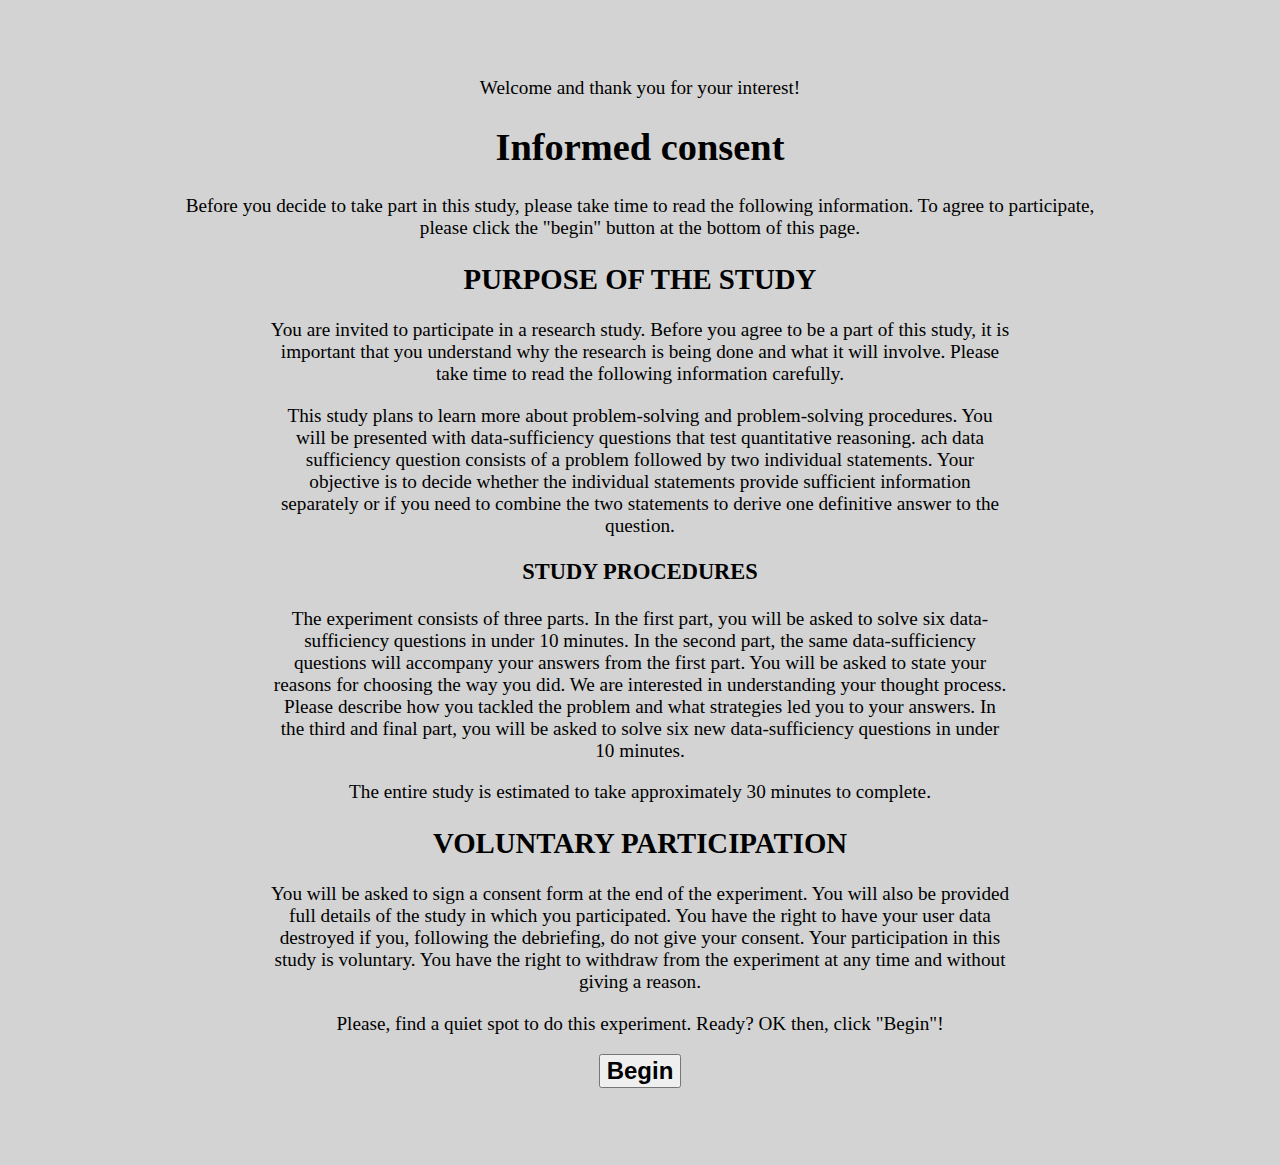
<file: index.html>
<!DOCTYPE html>
<html>
<head>
  <title>NOG_exp</title>
  <meta charset="UTF-8">

<style>
body {
  background-color:lightgray;
  color:black;
  margin-left: 10%;
  margin-right: 10%;
  padding:50px;
  font-size:120%
}
.list_div{
  margin-left: 10%;
  margin-right: 10%;
}

button {
  font-size:125%;
  font-weight:bold;
}
</style>


<script>
</script>

</head>

<body style="text-align:center">

<div>

  <p> Welcome and thank you for your interest! </p>

  <h1>Informed consent</h1>

  <p>Before you decide to take part in this study, please take time to read the following information.
To agree to participate, please click the "begin" button at the bottom of this page.</p>

  <div class="list_div">


 
<h2>PURPOSE OF THE STUDY</h2>

  <p>You are invited to participate in a research study. Before you agree to be a part of this study,
     it is important that you understand why the research is being done and what it will involve. 
     Please take time to read the following information carefully. </p>

  <p>This study plans to learn more about problem-solving and problem-solving procedures. 
    You will be presented with data-sufficiency questions that test quantitative reasoning. 
    ach data sufficiency question consists of a problem followed by two individual statements. 
    Your objective is to decide whether the individual statements provide sufficient information separately or 
    if you need to combine the two statements to derive one definitive answer to the question. 
 </p>

<h3>STUDY PROCEDURES</h3>

  <p>The experiment consists of three parts. 
    In the first part, you will be asked to solve six data-sufficiency questions in under 10 minutes. 
    In the second part, the same data-sufficiency questions will accompany your answers from the first part. 
    You will be asked to state your reasons for choosing the way you did. We are interested in understanding your thought process.
     Please describe how you tackled the problem and what strategies led you to your answers. In the third and final part,
      you will be asked to solve six new data-sufficiency questions in under 10 minutes. 
  </p>

 <p>The entire study is estimated to take approximately 30 minutes to complete. </p>

 <h2>VOLUNTARY PARTICIPATION</h2>
 
  <p>You will be asked to sign a consent form at the end of the experiment. You will also be provided full details of the study in which you participated. You have the right to have your user data destroyed if you, following the debriefing, do not give your consent. 
    Your participation in this study is voluntary. You have the right to withdraw from the experiment at any time and without giving a reason. 
  </p>
<p>Please, find a quiet spot to do this experiment. Ready? OK then, click "Begin"!</p>


	<p> <a href='main.html'><button type='button'>Begin</button></a> </p>
  	<!-- <p> <a href='random_manip.html'><button type='button'>Begin</button></a> </p> -->
</div>

</body>
</html>
</file>
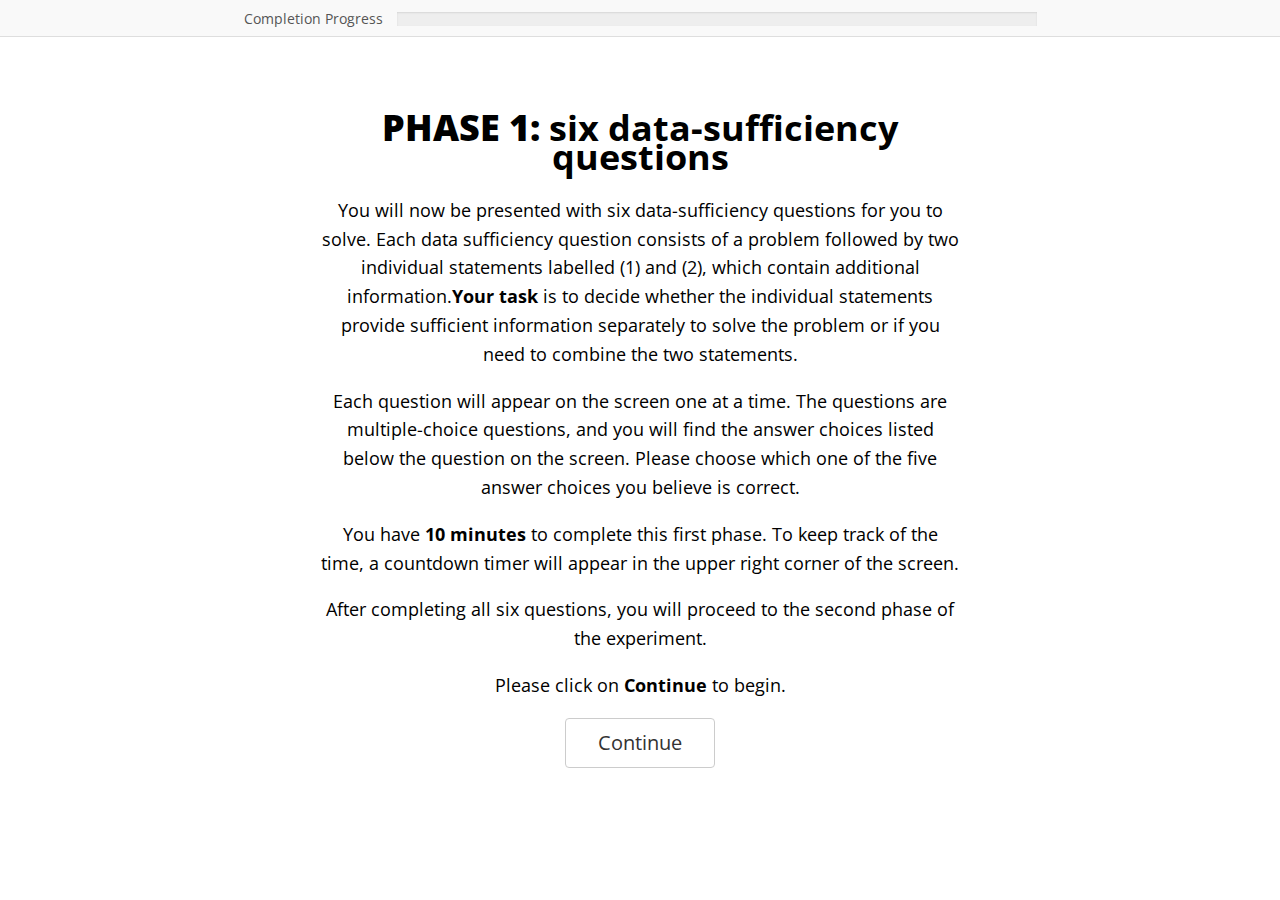
<file: main.html>
<!DOCTYPE html>
<html lang="en">
<head>
    <script src="jspsych/jspsych.js"></script>
    <link href="jspsych/css/jspsych.css" rel="stylesheet">
    <link rel="stylesheet" type="text/css" href="styling.css">
    <script src="jspsych/plugins/jspsych-html-keyboard-response.js"></script>
    <script src="jspsych/plugins/jspsych-image-button-response.js"></script>
    <script src="jspsych/plugins/jspsych-instructions.js"></script>
    <script src="jspsych/plugins/jspsych-html-button-response.js"></script>
    <script src="jspsych/plugins/jspsych-image-slider-response.js"></script>
    <script src="jspsych/plugins/jspsych-resize.js"></script>
    <script src="jspsych\plugins\jspsych-call-function.js"></script>
    <script src="jspsych\plugins\jspsych-image-slider-response.js"></script>
    <script src= "jspsych\plugins\jspsych-html-slider-response-custom.js"></script>
    <script src="jspsych\plugins\jspsych-survey-likert.js"></script>
    <script src="jspsych\plugins\jspsych-survey-text.js"></script>
    <script src="jspsych\plugins\jspsych-survey-text-custom.js"></script>
    <script src="jspsych\plugins\jspsych-survey-multi-choice.js"></script>
    <script src="jspsych\plugins\jspsych-survey-multi-choice-custom.js"></script>
</head>
<body>
    <div id="jspsych-target"></div>
    <!-- Styling of timer -->
    <div class = "countdown-container" style = "display: none;">
    <p id = "count_down_text" >Time left: </p>
    <p id = "count_down_number" >10:00</p>
    </div>

    <div class="countdown-container_block3" style = "display: none;">
        <p id = "count_down_text_block3" >Time left: </p>
        <p id = "count_down_number_block3" >10:00</p>
        </div>
</body>

<script> 

//------------------------------------------------CONSTANTS-----------------------------------------------------------------//
const nog_answers = ["A) in statement (1) ALONE, but not in statement (2) alone", "B) in statement (2) ALONE, but not in statement (1) alone", "C) in statement (1) TOGETHER with statement (2)", "D) in EACH statement ALONE", "E) in NEITHER statement (1) NOR statement (2)"]
const nog_answers_dict = {A: "<p style = 'color: green'>A) in statement (1) ALONE, but not in statement (2) alone</p>", 
                          B: "<p style = 'color: green'>B) in statement (2) ALONE, but not in statement (1) alone</p>", 
                          C: "<p style = 'color: green'>C) in statement (1) TOGETHER with statement (2)</p>", 
                          D: "<p style = 'color: green'>D) in EACH statement ALONE</p>", 
                          E: "<p style = 'color: green'>E) in NEITHER statement (1) NOR statement (2)</p>"}
const questions = [
//7a
"<div class = 'main_div'>" +
"<p>A school buys a box of apples and a box of pears, totalling two hundred fruits, for the schoolchildren to eat as a snack. Unfortunately, some of the fruits turn out to be rotten. <strong> How many fruits are rotten?</strong></p>"+

"<p>(1)	1/6 of the pears and 1/8 of the apples are rotten.</p>"+
"<p>(2)	Fifteen per cent of the fruits are rotten."+
"<br><br>"+
"<p> <strong> Sufficient information for the solution is obtained</strong></p>"+"</div>",

//11a
"<div class = 'main_div'>" +
"<p>A museum bought a number of new sculptures at a particular time. The purchase resulted in a 25 per cent increase in the total value of all the museum’s sculptures. <strong> How many new sculptures were purchased?</strong> </p>"+
"<p>(1)	Before the purchase, the museum’s 40 sculptures were worth 800,000 pounds.</p>"+
"<p>(2)	After the purchase, the average value was 20,000 pounds per sculpture."+"<br><br>"+
"<p> <strong> Sufficient information for the solution is obtained</strong></p>"+"</div>",

//3a
"<div class = 'main_div'>"+
"<p>In a bicycle garage, there are only men's, women's, and children's bikes. <strong> How many children’s bikes are there in the bike garage?</strong> </p>"+
"<p>(1)	There are a total of 210 bikes in the bike garage, of which 4/7 are men’s bikes and 48 are women’s bikes.</p>"+
"<p>(2)	There are 48 women’s bikes and 120 men’s bikes. 20 per cent of the total number of bikes in the bike garage are children’s bikes."+"<br><br>"+
"<p> <strong> Sufficient information for the solution is obtained</strong></p>"+"</div>",


//5a
"<div class = 'main_div'>"+
"<p>Carola went roller skating along the boardwalk one evening. <strong>What was Carola's average speed?</strong></p>"+
"<p>(1)	The ride along the boardwalk would take 14 minutes for a cyclist with an average speed of 30 km/h.</p>"+
"<p>(2)	Carola started skating at 18:12. The time was 18:47 when Carola had skated along the entire boardwalk. "+"<br><br>"+
    "<p> <strong> Sufficient information for the solution is obtained</strong></p>"+"</div>",


//6a
"<div class = 'main_div'>"+
"<p>Two persons are running a race against each other. Both start at the same time and are running at constant speeds. <strong>How much longer does it take the slower person to run 400 metres than the faster person? </strong></p>"+
"<p>(1)	The slower person’s constant speed is 14,4 km/h.</p>"+
"<p>(2)	After 80 seconds, when the faster person has run 400 metres, the slower person is 80 metres behind."+"<br><br>"+
    "<p> <strong> Sufficient information for the solution is obtained</strong></p>"+"</div>",

//10a   
"<div class = 'main_div'>"+
"<p>Arvid, Benjamin and Clara start walking simultaneously from the starting point. They walk at constant speeds around the track that is 400 metres long. <strong>After how long time will Arvid, Benjamin, and Clara pass the starting point together for the first time?</strong></p>"+
"<p>(1)	Clara walks twice as fast as Arvid, and the average of Arvid’s and Clara’s speeds is equal to Benjamin's speed.</p>"+
"<p>(2)	Arvid’s speed is 2 km/h, Benjamin’s is 3 km/h, and Clara’s is 4 km/h."+"<br><br>"+
    "<p> <strong> Sufficient information for the solution is obtained</strong></p>"+"</div>"
]
const quest_dict = {
    Q0: {text: questions[0], answer: "", correct: "B", rep_corr: null, kategori: "prop", question_id: "7a", trial_displayed: ""},
    Q1: {text: questions[1], answer: "", correct: "C", rep_corr: null, kategori: "prop",question_id: "11a", trial_displayed: ""},
    Q2: {text: questions[2], answer: "", correct: "D", rep_corr: null, kategori: "prop",question_id: "3a", trial_displayed: ""},
    Q3: {text: questions[3], answer: "", correct: "C", rep_corr: null, kategori: "svt",question_id: "5a", trial_displayed: ""},
    Q4: {text: questions[4], answer: "", correct: "B", rep_corr: null, kategori: "svt",question_id: "6a", trial_displayed: ""},
    Q5: {text: questions[5], answer: "", correct: "B", rep_corr: null, kategori: "svt",question_id: "10a", trial_displayed: ""},
};

const questions_block3 = [
//7b
"<div class = 'main_div'>" +
"<p>A retail clothing store ordered white and blue T-shirts, totalling 120 T-shirts. Unfortunately, some T-shirts were damaged when they arrived and deemed unfit to sell. <strong> How many T-shirts arrived damaged?</strong>3</p>"+
"<p>(1)1/4 of the white T-shirts and 1/2 of the blue T-shirts were damaged. </p>"+
"<p>(2)	30 percent of the T-shirts were damaged."+"<br><br>"+
"<p> <strong> Sufficient information for the solution is obtained</strong></p>"+"</div>",

//11b
"<div class = 'main_div'>" +
"<p>A film production company just bought a number of new movie cameras at a particular time. The purchase resulted in a 35 per cent increase in the total value of all the production company’s movie cameras. <strong> How many new movie cameras were purchased?</strong></p>"+
"<p>(1)	Before the purchase, the production company’s 5 movie cameras were worth 180,000 pounds.</p>"+
"<p>(2)	After the purchase, the average value was 36,000 pounds per movie camera."+"<br><br>"+
"<p> <strong> Sufficient information for the solution is obtained</strong></p>"+"</div>",

//3b
"<div class = 'main_div'>"+
"<p>A car dealership only sells cars from the brands BMW, Volvo, and Fiat. <strong> How many Fiat cars did the dealership sell in the last year?</strong></p>"+
"<p>(1)	The car dealership sold a total of 1200 cars in the last year, of which 3/8 were BMW cars and 390 were Volvo cars.</p>"+
"<p>(2)	The car dealership sold 390 Volvo and 450 BMW cars last year. 30 per cent of the total number of cars the dealership sold were Fiat cars."+"<br><br>"+
"<p> <strong> Sufficient information for the solution is obtained</strong></p>"+"</div>",

//5b
"<div class = 'main_div'>"+
"<p>Peter decided to walk down the Santa Monica Pier one morning. <strong>What was Peter’s average speed?</strong></p>"+
"<p>(1)	It would take 2 minutes to run down the Santa Monica Pier with an average speed of 15 km/h. </p>"+
"<p>(2)	Peter began walking at 07:45. He had walked to the end of the Santa Monica Pier when the time was 07:51."+"<br><br>"+
    "<p> <strong> Sufficient information for the solution is obtained</strong></p>"+"</div>",

//6b
"<div class = 'main_div'>"+
"<p>A tortoise challenges a rabbit to a race. Both start at the same time and are traveling at constant speeds. <strong>How much longer does it take the tortoise to travel 150 metres than the rabbit?</strong></p>"+
"<p>(1)	The tortoise’s constant speed is 2 km/h.</p>"+
"<p>(2)	After 13,5 seconds, when the rabbit has run 150 metres, the tortoise is 142,5 metres behind."+"<br><br>"+
    "<p> <strong> Sufficient information for the solution is obtained</strong></p>"+"</div>",


//10b   
"<div class = 'main_div'>"+
"<p>A red, green, and blue go-kart enters the race track simultaneously and starts driving at the same time from the start line. The three go-karts drive at constant speeds around the track that is 1600 metres long. <strong>After how long time will the three go-karts drive across the start line together for the first time?</strong></p>"+
"<p>(1)	The red go-kart drives twice as fast as the blue go-kart, and the average of the blue and red go-kart’s speed is equal to the speed of the green go-kart.</p>"+
"<p>(2)	The speed of the blue go-kart is 40 km/h, the speed of the green go-kart is 60 km/h, and the speed of the red go-kart is 80 km/h."+"<br><br>"+
    "<p> <strong> Sufficient information for the solution is obtained</strong></p>"+"</div>"
]

const quest_dict_block3 = {
    Q0: {text: questions_block3[0], answer: "", correct: "B", rep_corr: null, kategori: "prop", question_id: "7b"},
    Q1: {text: questions_block3[1], answer: "", correct: "C", rep_corr: null, kategori: "prop", question_id: "11b"},
    Q2: {text: questions_block3[2], answer: "", correct: "D", rep_corr: null, kategori: "prop", question_id: "3b"},
    Q3: {text: questions_block3[3], answer: "", correct: "C", rep_corr: null, kategori: "svt", question_id: "5b"},
    Q4: {text: questions_block3[4], answer: "", correct: "B", rep_corr: null, kategori: "svt", question_id: "6b"},
    Q5: {text: questions_block3[5], answer: "", correct: "B", rep_corr: null, kategori: "svt", question_id: "10b"},
};


const instr = {
    instr_1: "<h1> <strong>PHASE 1: </strong>six data-sufficiency questions</h1>"+
    "<p> You will now be presented with six data-sufficiency questions for you to solve. Each data sufficiency question consists of a problem followed by two individual statements labelled (1) and (2), which contain additional information.<strong>Your task</strong> is to decide whether the individual statements provide sufficient information separately to solve the problem or if you need to combine the two statements.</p>"+
    "<p> Each question will appear on the screen one at a time. The questions are multiple-choice questions, and you will find the answer choices listed below the question on the screen. Please choose which one of the five answer choices you believe is correct.</p>"+
    "<p> You have <strong>10 minutes</strong> to complete this first phase. To keep track of the time, a countdown timer will appear in the upper right corner of the screen.</p>"+
    "<p>  After completing all six questions, you will proceed to the second phase of the experiment.</p>"+
    "<p>  Please click on <strong>Continue</strong> to begin.</p>",

    instr_2: "<h1> <strong>PHASE 2: </strong>Argumentation</h1>"+
    "<p> In the second phase of the experiment, you will be presented with four of the six data-sufficiency questions you solved in the first phase. The four questions will be accompanied by the answer you gave. </p>"+
    "<p> We are interested in understanding how you solved each question. Please elaborate on the reasoning behind your chosen answer, including how you tackled the problem and what strategy you used.</p>"+
    "<p> It is alright for you to change your answer to the question in light of you writing down your reasoning. Clearly state in your text that you want to change your answer to a different alternative, what that new answer is, and why.</p>"+
    "<p>After completing all four questions, you will proceed to the third phase of the experiment.</p>"+
    "<p>Note that the questions may not be presented in the same order as before.</p>"+
    "<p>Please click on <strong>Continue</strong> to begin.</p>",


    instr_3: "<h1> <strong>PHASE 3: </strong>six new data-sufficiency questions</h1>"+
    "<p>This is the third and final phase of the experiment. You will now be asked to solve six new data-sufficiency questions. This phase is identical to phase one. For each question, please choose the answer choice you believe is correct.</p>"+
    "<p>Your time limit to solve all six questions is <strong>10 minutes</strong>.</p>"+
    "<p>Please click on <strong>Continue</strong> to begin.</p>"
}
const startingMinutes = 10;
const contdownEl = document.getElementById('count_down_number');
const contdownEl_block3 = document.getElementById('count_down_number_block3');
//------------------------------------------------FUNCTIONS-----------------------------------------------------------------//
function updateCountdown() {
        const minutes = Math.floor(time_min / 60);
        var seconds = time_min % 60;
        contdownEl.innerHTML = `${minutes}:${seconds}`;
        time_min--; 
    }

function updateCountdown_block3() {
        const minutes = Math.floor(time_min_block3 / 60);
        var seconds = time_min_block3 % 60;
        contdownEl_block3.innerHTML = `${minutes}:${seconds}`;
        time_min_block3--; 
    }    

function get_answer_string(inputString){
    var startIndex = inputString.indexOf(':') + 2; // Adding 2 to skip ':' and the space
    var endIndex = inputString.indexOf(')');
    var extractedString = inputString.substring(startIndex, endIndex);
    return extractedString
}

function shuffleArray(array) {
  for (let i = array.length - 1; i > 0; i--) {
    const j = Math.floor(Math.random() * (i + 1));
    [array[i], array[j]] = [array[j], array[i]];
  }
  return array;
}


function selectRandomElement(inputArray, inputString) {
    // Filter out the input string from the array
    var remainingElements = inputArray.filter(function(element) {
        return element !== inputString;
    });
    
    // Select a random element from the remaining elements
    var randomIndex = Math.floor(Math.random() * remainingElements.length);
    var randomElement = remainingElements[randomIndex];
    
    return randomElement;
}

function trialOrderManip(questDict){
    var keys = Object.keys(questDict); 
    keys = shuffleArray(keys);
    trial_order = new Array(4).fill(0);
  
    var kategori = ["svt", "prop"];
    kategori = shuffleArray(kategori)
    console.log("Manipulationskategori: ", kategori[0]);

    andra_kategori_keys = []; 
    rätt_i_manip_kategori = [];

    console.log("original keys :", keys);
    var wrong_count = 0;
    var manip_index = shuffleArray([1,3]); //We manipulate on the second and fourth trial. 
    var manip_index_idx = 0;
    

    for (key in keys){
        if ((questDict[`${keys[key]}`]['rep_corr'] == 0) && (wrong_count < 2) && questDict[`${keys[key]}`]['kategori'] === kategori[0]){
            console.log(`${keys[key]} is wrong`, "and of category: ", kategori[0]);
            trial_order[manip_index[manip_index_idx]] = keys[key]
            manip_index_idx++
            wrong_count++
        }
        if  (questDict[`${keys[key]}`]['kategori'] === kategori[0] && questDict[`${keys[key]}`]['rep_corr'] == 1){rätt_i_manip_kategori.push(keys[key])}
        if  (questDict[`${keys[key]}`]['kategori'] === kategori[1]){andra_kategori_keys.push(keys[key])}
    }
    andra_kategori_keys.pop() //remove last element from non-manip category so that there are only 2. 
    console.log("andra-kategori-nyklar", andra_kategori_keys);
    console.log("'rätta' nyklar från manipkateogri: ", rätt_i_manip_kategori); 

    //Make it so that there is always 2 of each category in the trial sequence. 
    //add two random questions from non-manip category and depending on the wrong_count variable add 2,1 or 0 additional manip questions.
    
    rätt_i_manip_kategori.pop()
    //Case 1: If every manip quesiton is correct, there will be 3 in the rätt_i_manip_kategori, so we remove one element. 
    //Case 2: If one is wrong we need only one more manip question, and there will be 2 questions in the rätt_i_manip_kategori 
    //so we once again remove 1. 
    //Case 3: If 2 are wrong we need no more manip questions, and there will be 1 question in the rätt_i_manip_kategori 
    //so once again we remove this 1 element since we dont need it.  
    console.log("Rätt nycklar efter vi har rensat", rätt_i_manip_kategori);

    var kombinerad = andra_kategori_keys.concat(rätt_i_manip_kategori);
    shuffleArray(kombinerad)
    console.log("kombinerad lista: ", kombinerad)
    var idx = 0;
    for (let i = 0; i < trial_order.length; i++) {
        if (trial_order[i] === 0) {
            trial_order[i] = kombinerad[idx];
            idx++
            }
    }

    return trial_order
}

//to check attempts to do the exp
function saveData_attempted(name, data){
var xhr = new XMLHttpRequest();
xhr.open('POST', 'write_data.php'); // 'write_data.php' is the path to the php file described above.
xhr.setRequestHeader('Content-Type', 'application/json');
xhr.send(JSON.stringify({filename: name+"_attempted", filedata: data}));
}

//------------------------------------------------EXPERIMENT VARIABLES------------------------------------------------------//
var timeline                  = [];
var NOG_trials_stimuli        = [];
var NOG_trials_stimuli_block3 = [];
var trial                     = 0;
var trial_displayed           = 1;
var consenting_end            = null;

//block one time variables
var time_min          = 10 * 60;
var trial_duration_ms = time_min * 1000;
var intervalId        = null;
//block one time variables

//block 3 time variables
var time_min_block3          = 10 * 60;
var trial_duration_ms_block3 = time_min_block3 * 1000;
var intervalId_block3        = null;
//block 3 time variables


var choice_dur_block1   = 0;
var manipulation_check  = null;
var trial_order         = shuffleArray(Object.keys(quest_dict));
var manipulation_index  = [false, true, false, true];
var countdownContainer  = document.querySelector('.countdown-container');
var attention_answer_1  = null; 

//other variables
/*
var prolificID = null;
    /////////////////////////////prolificID.length < 24 for exp
    while (prolificID == null || prolificID == "" || prolificID.length < 24) {
  prolificID = prompt("Please enter your Prolific ID (24 symbols)", "");
  }

var subject=prolificID;
var d = new Date();
var today=d.getFullYear() + '-' + (d.getMonth()+1) + '-' + d.getDate()+' '+d.getHours()+':'+d.getMinutes();
var filename=subject+'_'+d.getFullYear() + '_' + (d.getMonth()+1) + '_' + d.getDate()+'_'+d.getHours()+'_'+d.getMinutes();
*/
//------------------------------------------------EXPERIMENT OBJECTS--------------------------------------------------------//

var instructions_1 = {
        type: "html-button-response",
        choices: ["Continue"],
        stimulus: instr['instr_1'],
        data: {screenid: 'instructions_1'},
        //on_finish: function(){jsPsych.data.addProperties({subject: subject, date: today})}
      };
timeline.push(instructions_1);

var first_attention = {
    type: 'survey-multi-choice-custom',
    preamble: "<p style = 'font-size: 20px;'>This question is to check your attention only. When asked about your favourite sport, please select ‘disc golf’.</p>" +
    "<p>You will be presented with the first data-sufficiency question after this attention check.</p>",
    questions:  [
    {prompt: "<p><strong>Based on the text you read above, what is your favourite sport?</strong></p>",
    options: ["Football", "Hockey", "Disc golf", "Volleyball", "Other"]}
    ],
    on_finish: function(data){
        data.attention_answer_1 = Object.values(JSON.parse(data.responses))[0]
    }
}

timeline.push(first_attention);


for (let j = 0; j < questions.length; j++){
    NOG_trials_stimuli.push(
    {
    questions: [
    {prompt: `<p class = 'question_number'><strong>Question ${trial_displayed}</strong></p>`+ quest_dict[trial_order[j]]['text'],
    options: nog_answers}
    ]
    }
    );
    quest_dict[trial_order[j]]['trial_displayed'] = trial_displayed
    trial_displayed++
}

var call_timer = {
    type: 'call-function',
    func: function(){
        document.querySelector('.countdown-container').style.display = 'block';
        intervalId = setInterval(updateCountdown, 1000);
        return intervalId 
    }
}
timeline.push(call_timer);


var min_10_block = {
  type: 'survey-multi-choice-custom',
  trial_duration: function(data){   
    trial_duration_ms = (time_min * 1000) + 2000;
    console.log("second_ms variable: ", trial_duration_ms);
    console.log("first_sec variable: ",  time_min);
    return trial_duration_ms
  },
  on_finish: function(data) {
    choice_dur_block1 = data.rt
    data.trial        = trial;
    console.log(trial);    
    if (data.responses == undefined){console.log("no response")}
    else{
    quest_dict[trial_order[trial]]['answer'] = get_answer_string(data.responses)
    if (quest_dict[trial_order[trial]]['answer'] == quest_dict[trial_order[trial]]['correct']){
        quest_dict[trial_order[trial]]['rep_corr'] = 1
    }
    
    else{
        quest_dict[trial_order[trial]]['rep_corr']=0}
    }


    //Save data
    data.question_id     = quest_dict[trial_order[trial]]['question_id']
    data.category        = quest_dict[trial_order[trial]]['kategori']
    data.answer          = quest_dict[trial_order[trial]]['answer']
    data.correct_answer  = quest_dict[trial_order[trial]]['correct']
    data.answer_correct  = quest_dict[trial_order[trial]]['rep_corr']
    data.trial_displayed = quest_dict[trial_order[trial]]['trial_displayed']


    console.log(quest_dict);
    trial++
    trial_displayed++
    console.log(trial_duration_ms)

    if (time_min <= 0) {
        jsPsych.endCurrentTimeline()
        console.log("TIME IS OUT FOR BLOCK 1");
    }




  },
  timeline: NOG_trials_stimuli
}
timeline.push(min_10_block);

var end_timer = {
    type: 'call-function',
    func: function(){
        document.querySelector('.countdown-container').style.display = 'none';
        clearInterval(intervalId); // clear the interval using the stored ID value
        console.log('This timeline has finished. DISABLING TIMER')
    }
}
timeline.push(end_timer);

var instructions_2 = {
        type: "html-button-response",
        choices: ["Continue"],
        stimulus: instr['instr_2'],
        data: {screenid: 'instructions_2'},
        on_finish: function(data){
            trial_order = trialOrderManip(quest_dict);
            console.log("trial_order: ", trial_order);
            trial = 0;
        }
      };
timeline.push(instructions_2);

var second_attention = {
    type: 'survey-multi-choice-custom',
    questions:  [
    {prompt: "<p><strong>Please select ‘strongly agree’ to demonstrate that you are paying attention.</strong></p>"+
    "<p>Phase 2 of the experiment will start immediately after this attention check.</p>",
    options: ["Strongly agree", "Agree", "Disagree", "Strongly disagree"]}
    ],
    on_finish: function(data){data.attention_answer_2 = Object.values(JSON.parse(data.responses))[0]}
}

timeline.push(second_attention);

for (let j = 0; j < 4; j++){
    var explanation = {
        type: 'survey-text-custom',
        preamble: function(){
            displayed_trial = quest_dict[trial_order[trial]]['trial_displayed']

            if (manipulation_index[trial]){
                console.log("MANIPULATED trial")
                var real_answer  = quest_dict[trial_order[trial]]['answer']
                console.log(`REAL ANSWER TO QUESTION ${trial_order[trial]}:`, real_answer);
                var manip_answer = quest_dict[trial_order[trial]]['correct']
                console.log("MANIPULATED ANSWER: ", manip_answer);
    
                var stim = 
                "<div class = 'main_div'>"+
                `<p class = 'question_number'><strong> Question ${displayed_trial}:</strong>` +
                quest_dict[trial_order[trial]]['text']+
                "</div>"+
            
                "<strong>Your answer:</strong>" + nog_answers_dict[manip_answer]
             
                console.log("trial: ", trial);
                trial = trial +1
                return stim
                
                }else{
                   
                console.log(trial);
                var real_answer = quest_dict[trial_order[trial]]['answer']
                console.log(real_answer);

                var stim = 
                "<div class = 'main_div'>"+
                `<p class = 'question_number'><strong> Question ${displayed_trial}:</strong>` +
                quest_dict[trial_order[trial]]['text']+
                "</div>"+
                
                "<strong>Your answer:</strong>" + nog_answers_dict[real_answer]
                console.log("trial: ", trial);
                trial = trial +1
       
                return stim
                }
            },
        
        questions: [
            {
          prompt: "<div class='main_div'>" +
                  "<p class = 'explanation_text'><strong>Explain in detail the reasoning behind your selected response.</strong></p>" +
                  "</div>",
          rows: 8,
          columns: 40
            }],
        on_finish:function(data){
            data.manip_trial = manipulation_index[trial]
        }
        }
    timeline.push(explanation);
    }
    
    var instructions_3 = {
        type: "html-button-response",
        choices: ["Continue"],
        stimulus: instr['instr_3'],
        data: {screenid: 'instructions_3'},
        on_finish: function(data){
            trial = 0;    
        }
      };
timeline.push(instructions_3);

var call_timer_block3 = {
    type: 'call-function',
    func: function(){
        document.querySelector('.countdown-container_block3').style.display = 'block';
        return setInterval(updateCountdown_block3, 1000);
    }
}
timeline.push(call_timer_block3);

for (let j = 0; j < questions_block3.length; j++){
    NOG_trials_stimuli_block3.push(
    {questions: [
    {prompt: `<p class = 'question_number'><strong>Question ${trial_displayed}</strong></p>`+ quest_dict_block3[trial_order[j]]['text'],
    options: nog_answers}]
    }
    );
    trial_displayed++
}

var min_10_block3 = {
  type: 'survey-multi-choice-custom',
  trial_duration: function(data){   
    trial_duration_ms = (time_min_block3 * 1000) + 2000;
    console.log("second_ms variable: ", trial_duration_ms_block3);
    console.log("first_sec variable: ",  time_min_block3);
    return trial_duration_ms
  },
  timeline: NOG_trials_stimuli_block3,
  on_finish: function(data){


    if (time_min_block3 <= 0) {
        jsPsych.endCurrentTimeline()
        console.log("TIME IS OUT FOR BLOCK 3");
    }
  }
}
timeline.push(min_10_block3);

var end_timer_block3 = {
    type: 'call-function',
    func: function(){
        document.querySelector('.countdown-container_block3').style.display = 'none';
        console.log('This timeline has finished. DISABLING TIMER')
    }
}
timeline.push(end_timer_block3);

//ENDING QUESTIONS AND CONSENT

var end_exp = {
        type: "html-button-response",
        choices: ["Continue"],
        stimulus: "<div class = 'main_div' style = position: relative; top: 20%>"+
            "<h1> The main part of the experiment is completed.</h1>"+
"<p>You will now be asked to answer a few questions. </p>"+
"<p>Please note that answers to these questions are an important part of the experiment.</p>"+
"<p>We need your honest responses for further analyses. The content of your answers here will not have any consequences on the validation of your participation and subsequent earning of monetary reward.</p>"+
"<p>Please click on <strong>Continue</strong> to begin.</p>"+ "</div>"
        }
timeline.push(end_exp);


var general_experience = {
        type: 'survey-text',
        questions: [
            {
          prompt: "<div class='main_div'>" +
                  "<p class = 'explanation_text'><strong>What are your general thoughts on the experiment?</strong></p>" +
                  "</div>",
          rows: 8,
          columns: 40
            }],
        }
timeline.push(general_experience);

var purpose_exp = {
        type: 'survey-text',
        questions: [
            {
          prompt: "<div class='main_div'>" +
                  "<p class = 'explanation_text'><strong> What do you believe the purpose of the experiment was?</strong></p>" +
                  "</div>",
          rows: 8,
          columns: 40
            }],
        }
timeline.push(purpose_exp);

button_array=['<button class="button1">My answers were changed.</button>', '<button class="button2">My answers were not changed.</button>'];

var manipulation_check = {
    type: "html-button-response",
    button_html: button_array,
    choices: ["My answers were changed.", "My answers were not changed."],
    stimulus: "<div class='main_div'>" +
        "<p>There were two versions of this experiment. You have been randomly selected into one of the two versions. In the second phase of the experiment, you were asked to state your reasons for answering the way you did. In one version of the experiment, some of your answers to the questions from phase one were changed to a different answer choice. In the other version of the experiment, we did not change your answers.</p>"+
        "<br> <br>"+
        "<p class = 'explanation_text'><strong> Which version of the experiment do you believe you have taken part in?</strong></p>" +
        "</div>",
    on_finish: function(data){
        manipulation_check = data.button_pressed;
    }
}
timeline.push(manipulation_check);


var manip_explanation = {
    type: 'survey-text',
    questions: [
        {
        prompt: "<div class='main_div'>" +
                "<p class = 'explanation_text'><strong>  How many answers do you think were changed?</strong></p>" +
                "</div>",
        rows: 8,
        columns: 40
        }],
}

if_node = {
    timeline: [manip_explanation],
    conditional_function: function(){
        // get the data from the previous trial,
        // and check which key was pressed
        if (manipulation_check == 0){
            return true
        }
        else{return false}
    }
}
timeline.push(if_node);

var debriefing={
    type: "html-button-response",
    choices: ["Continue"],
            stimulus:"<div class='main_div'>"+
        "<h1>Information about the experiment</h1>"+
        "<p> Thank you for your participation in today’s study. In addition to studying problem-solving and problem-solving procedures, we also study how aware people are of the reasons behind their choices."+
        " This experiment manipulated up to two of the six data-sufficiency questions you solved in the first phase. The answers to the questions were swapped, which means that approximately two times when you answered a data-sufficiency question, we asked you to give reasons for an answer you did not choose. </p>"+
        "<p> The number of manipulated trials depended on how many data-sufficiency questions you answered incorrectly since we only manipulated to the correct answer for that question."+
        "We were interested to see to what extent you would detect this manipulation and to examine how the acceptance of the manipulation would affect your performance on a logically related subsequent problem, expressed during the third phase when you solved another round of data-sufficiency questions."+
        "<br> <br>Most people fail most of the time to detect the manipulation. This phenomenon is called choice blindness. It refers to the fact that we often do not notice when the outcome of our choice does not correspond to the one we intended, and further that we spontaneously find reasons to explain a choice we did not make. This purports to show that we are often unaware of the reasons behind our choices."+
        "<br> <br>You can find more information <a href='https://www.lucs.lu.se/research/choice-blindness-lab/home/' target='_blank'>here</a>"+
        " or contact us here: petter.johansson@lucs.lu.se"+
        "<br> <br>Finally, please DO NOT spread the word to people who would likely participate in this experiment, as the phenomenon relies on people not expecting a manipulation to take place"+
        "<br> <br> Please press <strong>Continue</strong> to go to the consent form and the completion link"+
        "</p></div>",
data: {screenid: 'debriefing'},
};
timeline.push(debriefing);


button_consent=['<button class="button1">I refuse to give my consent</button>', '<button class="button2">I understand and agree with the information above</button>'];
var consent = {
    type: "html-button-response",
    button_html: button_consent,
    choices: ["I refuse to give my consent", "I understand and agree with the information above"],
    stimulus:"<div class='main_div'>"+
    "<h1><strong>Consent form</strong></h1>"+
    "<p> Thank you for your participation! By clicking the agree button, you acknowledge that:"+
    "<br> <br> -	You have received a description of the purpose of the experiment and have decided not to destroy your trial data."+
    "<br> <br> -	You have been informed that on some trials you were shown a choice different from the one you actually had made. This deception was necessary to compare your response to receiving true or correct information during this stage of the experiment."+
    "<br> <br> -	You understand that the trial data is completely anonymized and that it as such can be requested, in accordance with Swedish legislation, by external researchers who wish to investigate it."+
    "<br> <br> -	You understand that we have collected information about you, but that this information will not be stored together with any information that can be linked to your identity."+
    "<br> <br> -	You understand that you have the right to request that your data will be deleted at any point."+
    "<br> <br> -	You understand that you are entitled to get your monetary reward despite asking your data to be deleted"+
    "<br> <br> <br> <br> after clicking on the agree button, the completion link will open in a new tab"+
    "</p></div>",

    data: {screenid: 'consent'},
    on_finish:function(data){consenting_end=data.button_pressed},
};
timeline.push(consent);


jsPsych.init({
    show_progress_bar: true,
    timeline: timeline,
    display_element: 'jspsych-target',
    on_finish: function() {
        jsPsych.data.displayData('csv');
        window.open("https://app.prolific.co/submissions/complete?cc=CJPYOCIH");
    }
    })

</script>

</html>
</file>
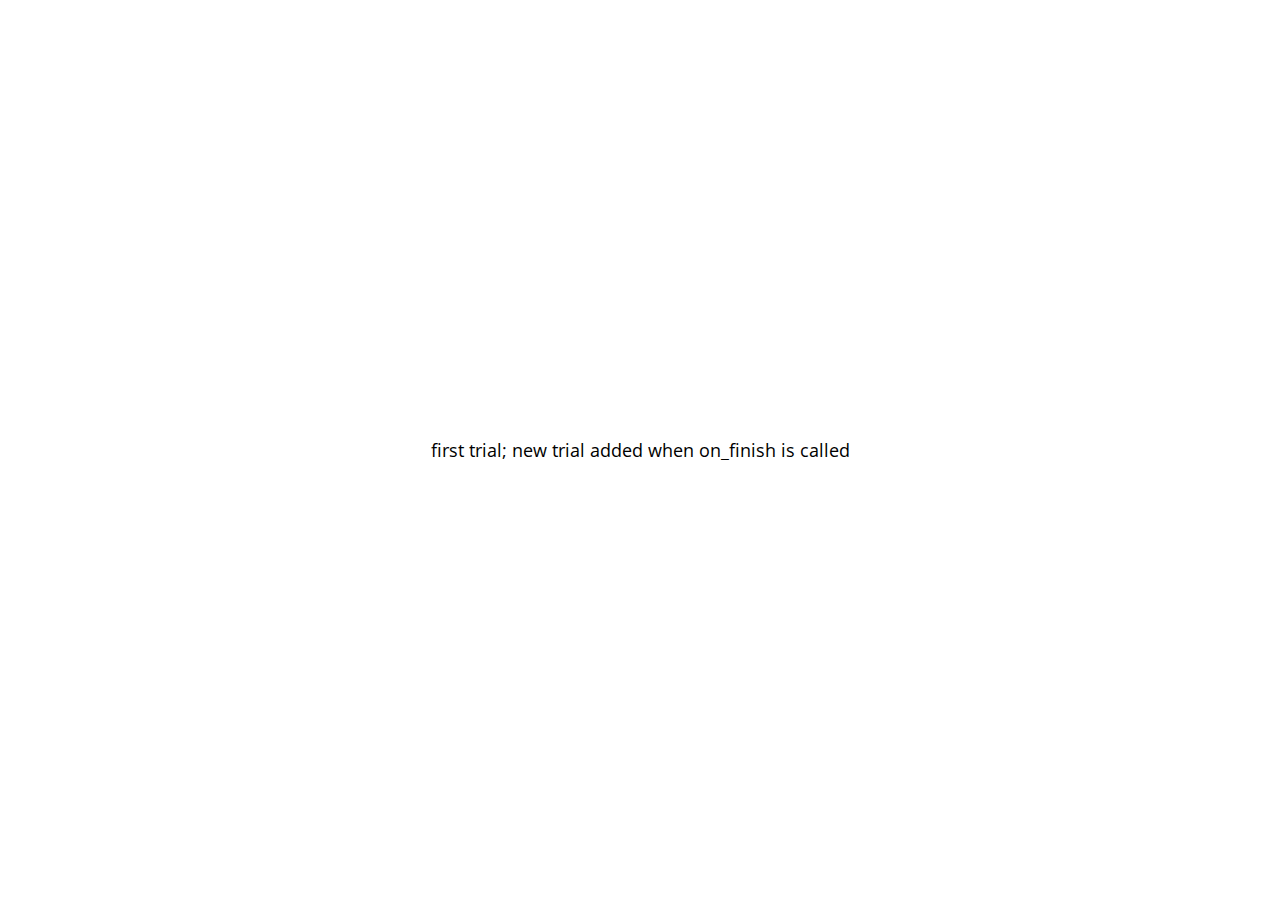
<file: jspsych/examples/add-to-end-of-timeline.html>
<!DOCTYPE html>
<html>
  <head>
    <script src="../jspsych.js"></script>
    <script src="../plugins/jspsych-html-keyboard-response.js"></script>
    <script src="../plugins/jspsych-image-keyboard-response.js"></script>
    <link rel="stylesheet" href="../css/jspsych.css"></link>
  </head>
  <body></body>
  <script>

  var first = {
    type: 'html-keyboard-response',
    stimulus: 'first trial; new trial added when on_finish is called',
    on_finish: function(){
      jsPsych.pauseExperiment();
      jsPsych.addNodeToEndOfTimeline({
        timeline: [{
          type: 'image-keyboard-response',
          stimulus: 'img/happy_face_4.jpg'
        }]
      }, jsPsych.resumeExperiment)
    }
  }

  jsPsych.init({
    timeline: [first],
    on_finish: function(){jsPsych.data.displayData(); }
  });

  </script>
</html>
</file>
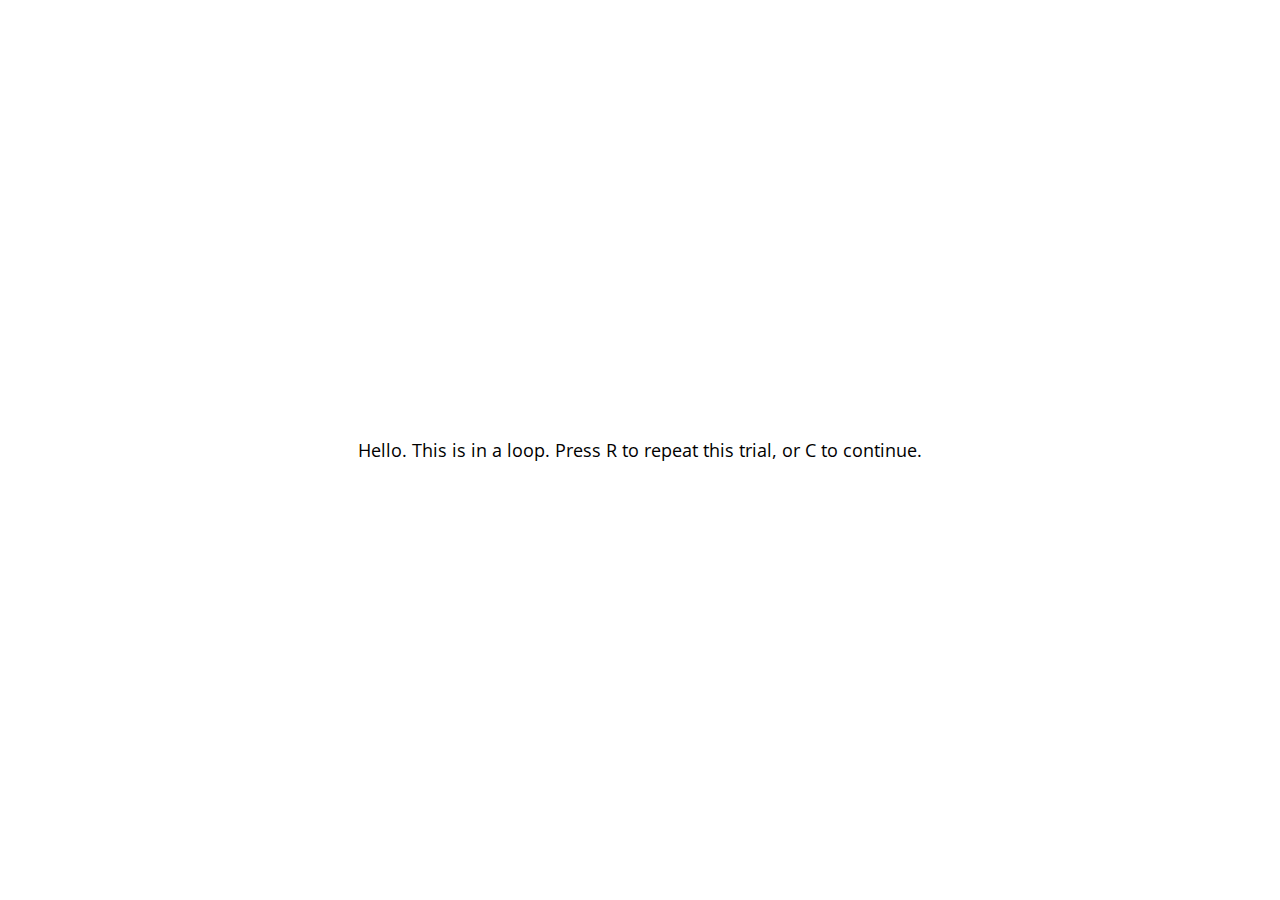
<file: jspsych/examples/conditional-and-loop-functions.html>
<!DOCTYPE html>
<html>
  <head>
    <script src="../jspsych.js"></script>
    <script src="../plugins/jspsych-html-keyboard-response.js"></script>
    <link rel="stylesheet" href="../css/jspsych.css"></link>
  </head>
  <body></body>
  <script>

  var trial = {
    type: 'html-keyboard-response',
    stimulus: 'Hello. This is in a loop. Press R to repeat this trial, or C to continue.',
    choices: ['r','c']
  }

  var loop_node = {
    timeline: [trial],
    loop_function: function(data){
      if(jsPsych.pluginAPI.convertKeyCharacterToKeyCode('r') == data.values()[0].key_press){
        return true;
      } else {
        return false;
      }
    }
  }

  var pre_if_trial = {
    type: 'html-keyboard-response',
    stimulus: 'The next trial is in a conditional statement. Press S to skip it, or V to view it.',
    choices: ['s','v']
  }

  var if_trial = {
    type: 'html-keyboard-response',
    stimulus: 'You chose to view the trial. Press any key to continue.'
  }

  var if_node = {
    timeline: [if_trial],
    conditional_function: function(){
      var data = jsPsych.data.get().last(1).values()[0];
      if(data.key_press == jsPsych.pluginAPI.convertKeyCharacterToKeyCode('s')){
        return false;
      } else {
        return true;
      }
    }
  }

  var after_if_trial = {
    type: 'html-keyboard-response',
    stimulus: 'This is the trial after the conditional.'
  }

  jsPsych.init({
    timeline: [loop_node, pre_if_trial, if_node, after_if_trial],
    on_finish: function(){ jsPsych.data.displayData(); },
    default_iti: 200
  });

  </script>
</html>
</file>
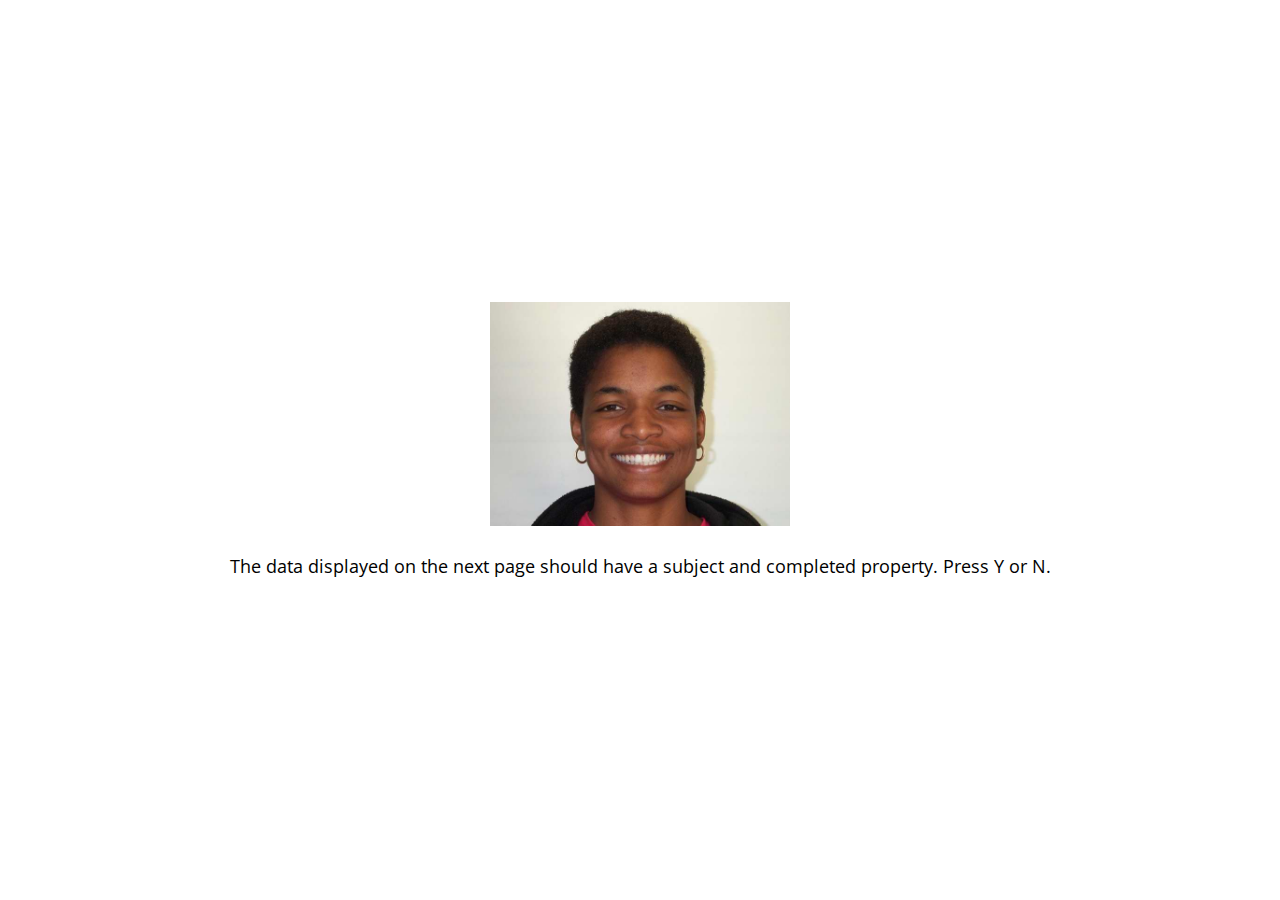
<file: jspsych/examples/data-add-properties.html>
<!DOCTYPE html>
<html>

<head>
  <script src="../jspsych.js"></script>
  <script src="../plugins/jspsych-image-keyboard-response.js"></script>
  <link rel="stylesheet" href="../css/jspsych.css"></link>
  <style>
    img {
      width: 300px;
    }
  </style>
</head>
<body></body>
<script>
  var block_1 = {
    type: 'image-keyboard-response',
    stimulus: 'img/happy_face_1.jpg',
    choices: [89, 78], // Y or N
    prompt: '<p>The data displayed on the next page should have a subject and completed property. Press Y or N.</p>'
  }

  jsPsych.data.addProperties({
    subject: 1
  });


  jsPsych.init({
    timeline: [block_1],
    on_finish: function() {
      jsPsych.data.addProperties({
        completed: true
      });
      // data should have a subject and completed field for each trial.
      jsPsych.data.displayData();
    }
  });
</script>

</html>
</file>
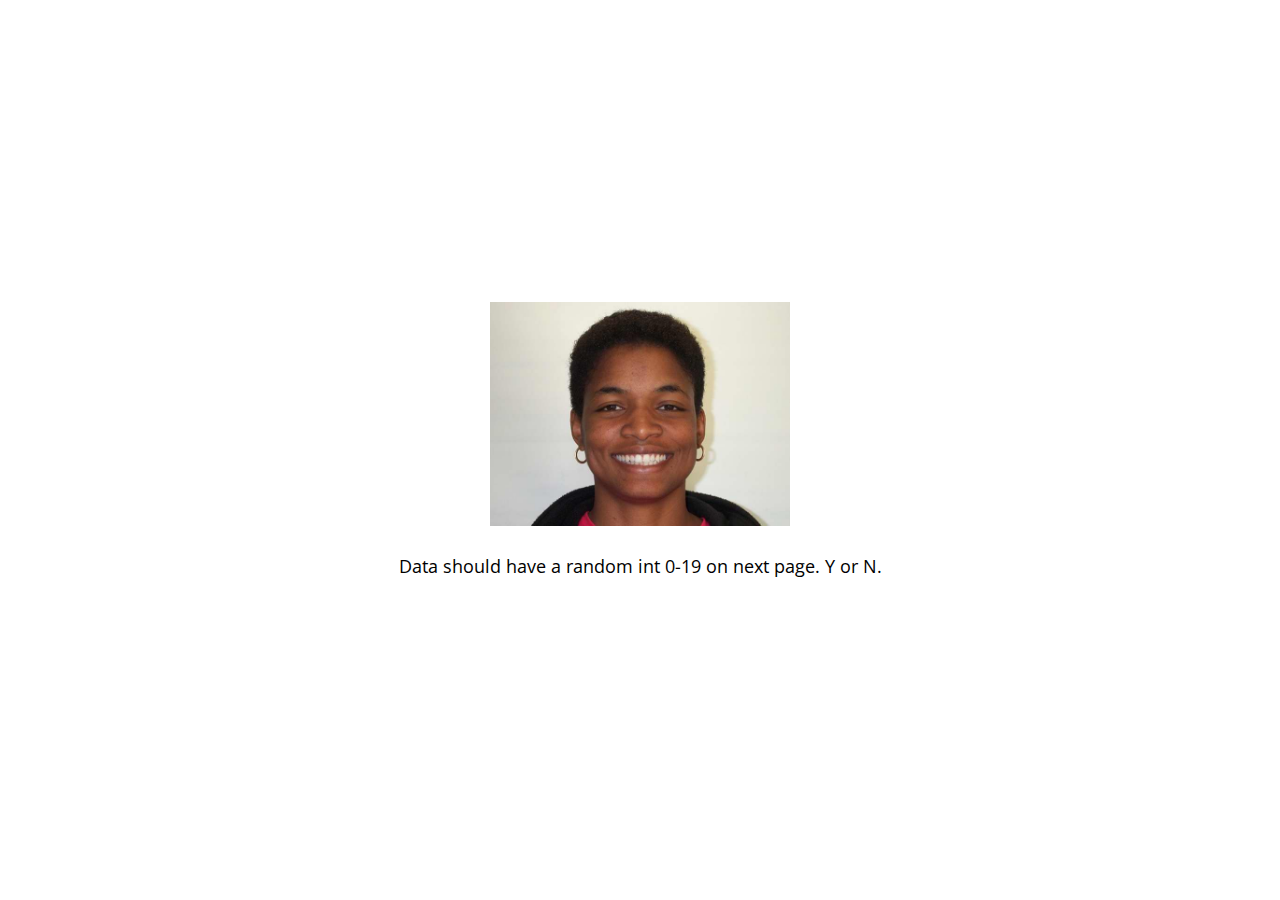
<file: jspsych/examples/data-as-function.html>
<!DOCTYPE html>
<html>

<head>
  <script src="../jspsych.js"></script>
  <script src="../plugins/jspsych-image-keyboard-response.js"></script>
  <link rel="stylesheet" href="../css/jspsych.css"></link>
  <style>
    img {
      width: 300px;
    }
  </style>
</head>
<body></body>
<script>
  var block_1 = {
    type: 'image-keyboard-response',
    stimulus: 'img/happy_face_1.jpg',
    choices: [89, 78], // Y or N
    prompt: '<p>Data should have a random int 0-19 on next page. Y or N.</p>',
    data: function() {
      return {
        random_number: Math.floor(Math.random() * 20)
      }
    }
  }

  jsPsych.init({
    timeline: [block_1],
    on_finish: function() {
      jsPsych.data.displayData();
    }
  });
</script>

</html>
</file>
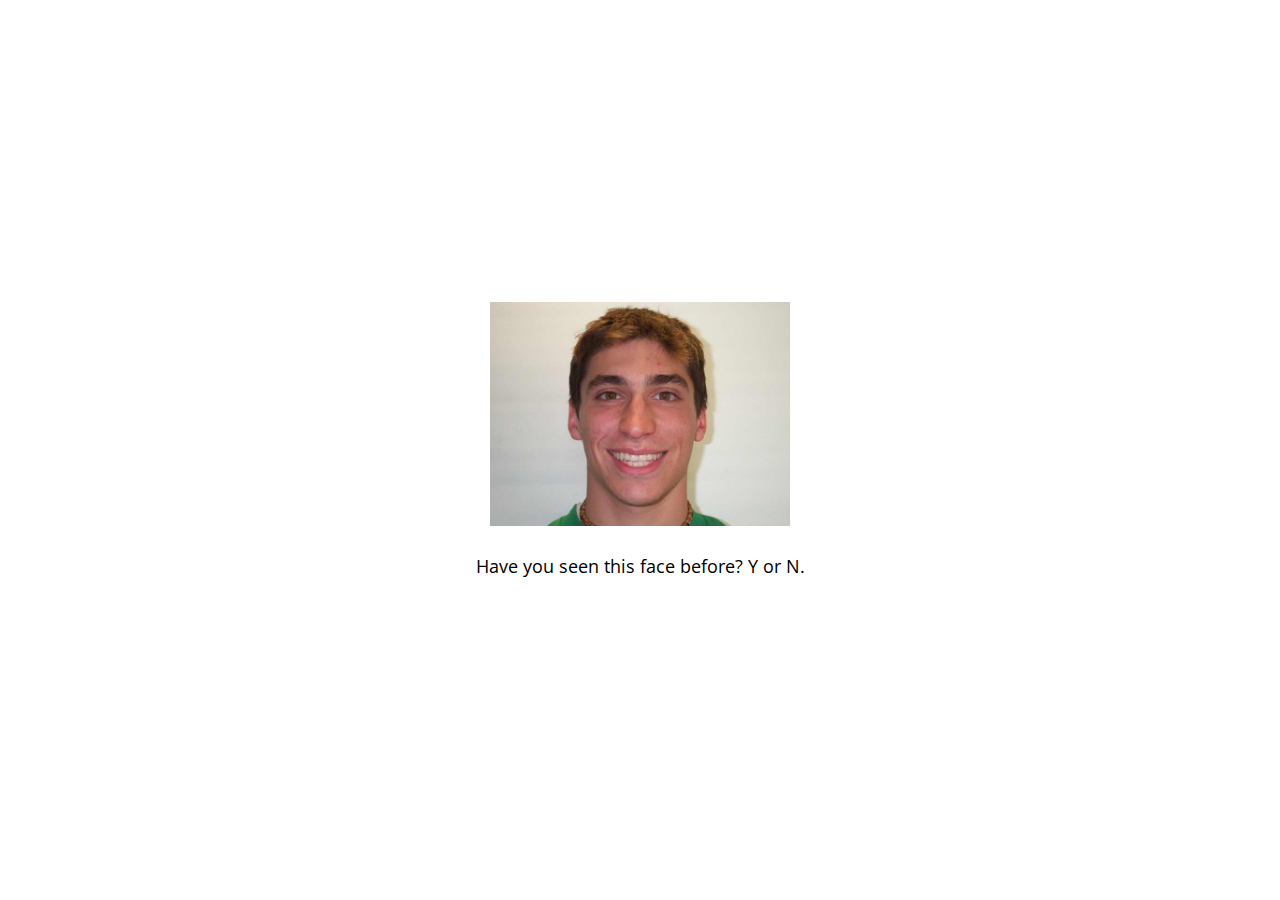
<file: jspsych/examples/data-from-timeline.html>
<!DOCTYPE html>
<html>

<head>

  <script src="../jspsych.js"></script>
  <script src="../plugins/jspsych-image-keyboard-response.js"></script>
  <link rel="stylesheet" href="../css/jspsych.css"></link>
  <style>
    img {
      width: 300px;
    }
  </style>
</head>
<body></body>
<script>
  var trial_1 = {
    stimulus: 'img/happy_face_4.jpg',
  }

  var trial_2 = {
    stimulus: 'img/sad_face_4.jpg',
  }

  var trial_3 = {
    stimulus: 'img/sad_face_3.jpg',
  }

  var node = {
    type: 'image-keyboard-response',
    timeline: [trial_1, trial_2, trial_3],
    choices: [89, 78], // Y or N
    prompt: '<p>Have you seen this face before? Y or N.</p>',
    data: {
      node_data: true
    },
    on_finish: function(){
      console.log(jsPsych.data.getLastTimelineData().json());
    }
  }


  jsPsych.init({
    timeline: [node],
    on_finish: function() {
      jsPsych.data.displayData();
    },
    default_iti: 250
  });
</script>

</html>
</file>
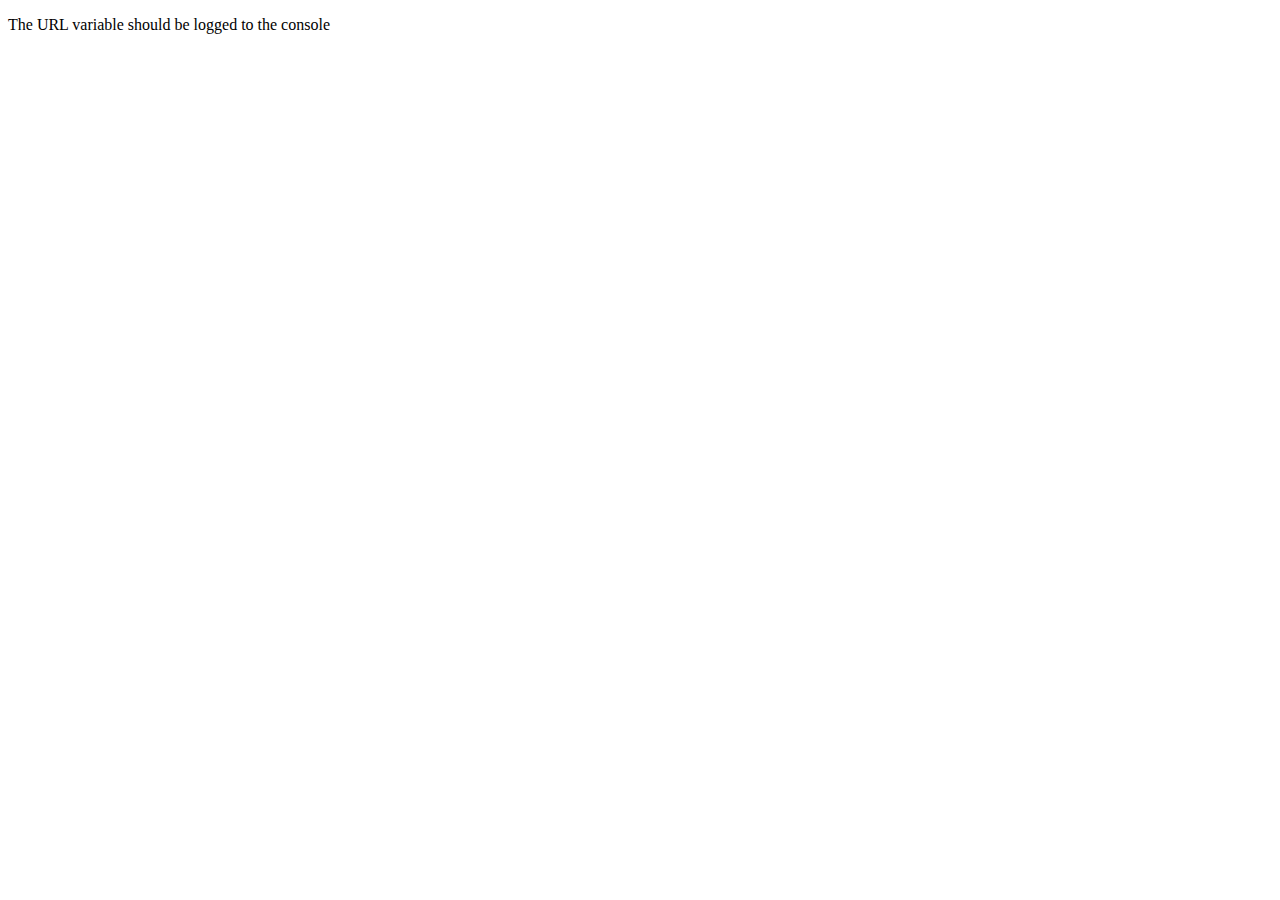
<file: jspsych/examples/data-from-url.html>
<!DOCTYPE html>
<html>
  <head>
    <script src="../jspsych.js"></script>
    <link rel="stylesheet" href="../css/jspsych.css"></link>
  </head>
  <body>
    <p>The URL variable should be logged to the console</p>
  </body>
  <script>

  if(typeof jsPsych.data.getURLVariable('v1') == 'undefined'){
    window.location = window.location + '?v1=abc&v2=def';
  }

  console.log(JSON.stringify(jsPsych.data.urlVariables()));

  console.log(jsPsych.data.getURLVariable('v1'));

  </script>
</html>
</file>
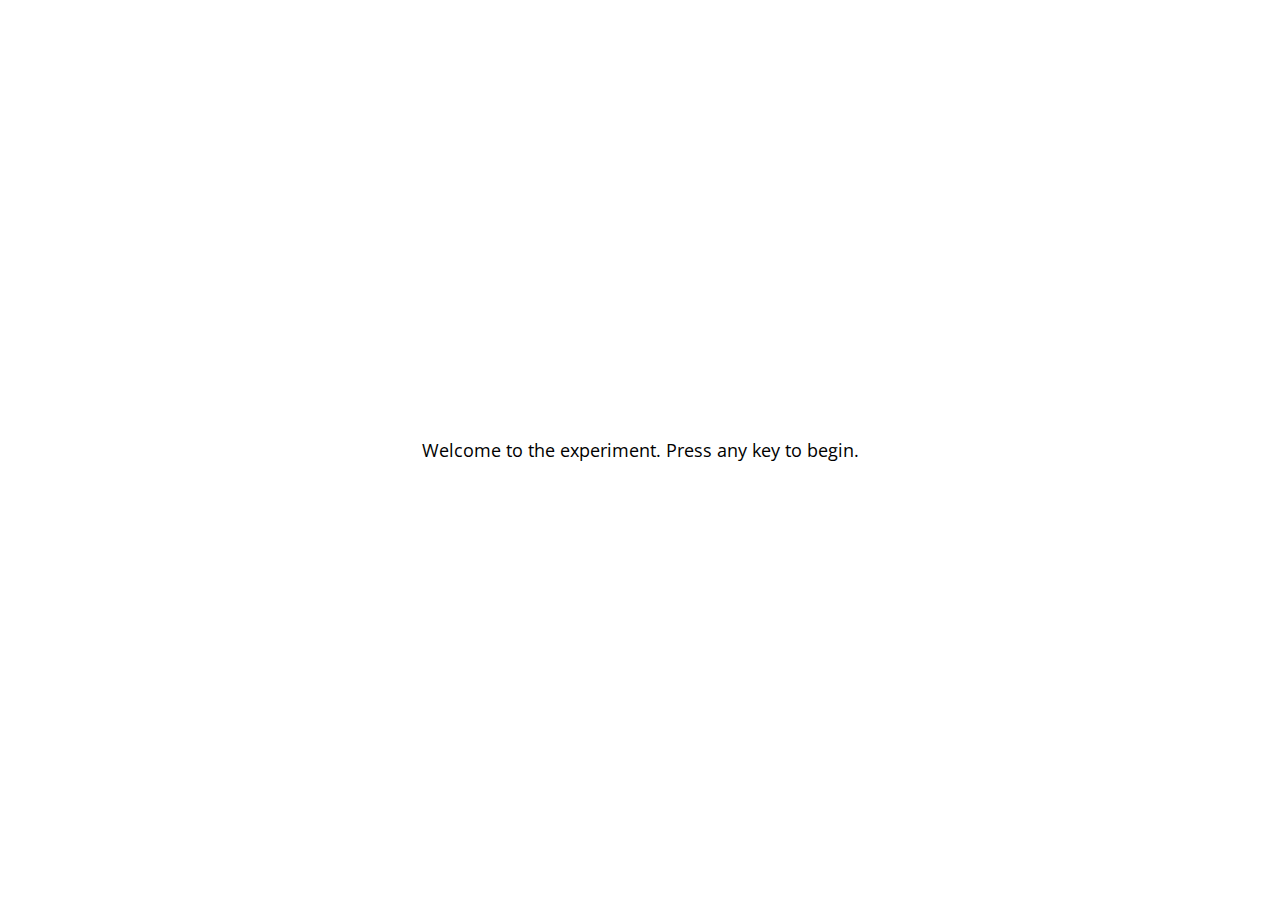
<file: jspsych/examples/demo-flanker.html>
<!DOCTYPE html>
<html>
    <head>
        <title>Flanker Task</title>
        <script src="../jspsych.js"></script>
        <script src="../plugins/jspsych-html-keyboard-response.js"></script>
        <script src="../plugins/jspsych-image-keyboard-response.js"></script>
        <link rel="stylesheet" href="../css/jspsych.css">
    </head>
    <body>
    </body>
    <script>
        /* experiment parameters */
        var reps_per_trial_type = 4;

        /*set up welcome block*/
        var welcome = {
          type: "html-keyboard-response",
          stimulus: "Welcome to the experiment. Press any key to begin."
        };

        /*set up instructions block*/
        var instructions = {
          type: "html-keyboard-response",
          stimulus: "<p>In this task, you will see five arrows on the screen, like the example below.</p>"+
            "<img src='img/inc1.png'></img>"+
            "<p>Press the left arrow key if the middle arrow is pointing left. (<)</p>"+
            "<p>Press the right arrow key if the middle arrow is pointing right. (>)</p>"+
            "<p>Press any key to begin.</p>",
          post_trial_gap: 1000
        };

        /*defining stimuli*/
        var test_stimuli = [
          {
            stimulus: "img/con1.png",
            data: { stim_type: 'congruent', direction: 'left'}
          },
          {
            stimulus: "img/con2.png",
            data: { stim_type: 'congruent', direction: 'right'}
          },
          {
            stimulus: "img/inc1.png",
            data: { stim_type: 'incongruent', direction: 'right'}
          },
          {
            stimulus: "img/inc2.png",
            data: { stim_type: 'incongruent', direction: 'left'}
          }
        ];

        /* defining test timeline */
        var test = {
          timeline: [{
            type: 'image-keyboard-response',
            choices: [37, 39],
            trial_duration: 1500,
            stimulus: jsPsych.timelineVariable('stimulus'),
            data: jsPsych.timelineVariable('data'),
            on_finish: function(data){
              var correct = false;
              if(data.direction == 'left' &&  data.key_press == 37 && data.rt > -1){
                correct = true;
              } else if(data.direction == 'right' && data.key_press == 39 && data.rt > -1){
                correct = true;
              }
              data.correct = correct;
            },
            post_trial_gap: function() {
                return Math.floor(Math.random() * 1500) + 500;
            }
          }],
          timeline_variables: test_stimuli,
          sample: {type: 'fixed-repetitions', size: reps_per_trial_type}
        };

        /*defining debriefing block*/
        var debrief = {
          type: "html-keyboard-response",
          stimulus: function() {
            var total_trials = jsPsych.data.get().filter({trial_type: 'image-keyboard-response'}).count();
            var accuracy = Math.round(jsPsych.data.get().filter({correct: true}).count() / total_trials * 100);
            var congruent_rt = Math.round(jsPsych.data.get().filter({correct: true, stim_type: 'congruent'}).select('rt').mean());
            var incongruent_rt = Math.round(jsPsych.data.get().filter({correct: true, stim_type: 'incongruent'}).select('rt').mean());
            return "<p>You responded correctly on <strong>"+accuracy+"%</strong> of the trials.</p> " +
            "<p>Your average response time for congruent trials was <strong>" + congruent_rt + "ms</strong>.</p>"+
            "<p>Your average response time for incongruent trials was <strong>" + incongruent_rt + "ms</strong>.</p>"+
            "<p>Press any key to complete the experiment. Thank you!</p>";
          }
        };

        /*set up experiment structure*/
        var timeline = [];
        timeline.push(welcome);
        timeline.push(instructions);
        timeline.push(test);
        timeline.push(debrief);

        /*start experiment*/
        jsPsych.init({
            timeline: timeline,
            on_finish: function() {
                jsPsych.data.displayData();
            }
        });
    </script>
</html>
</file>
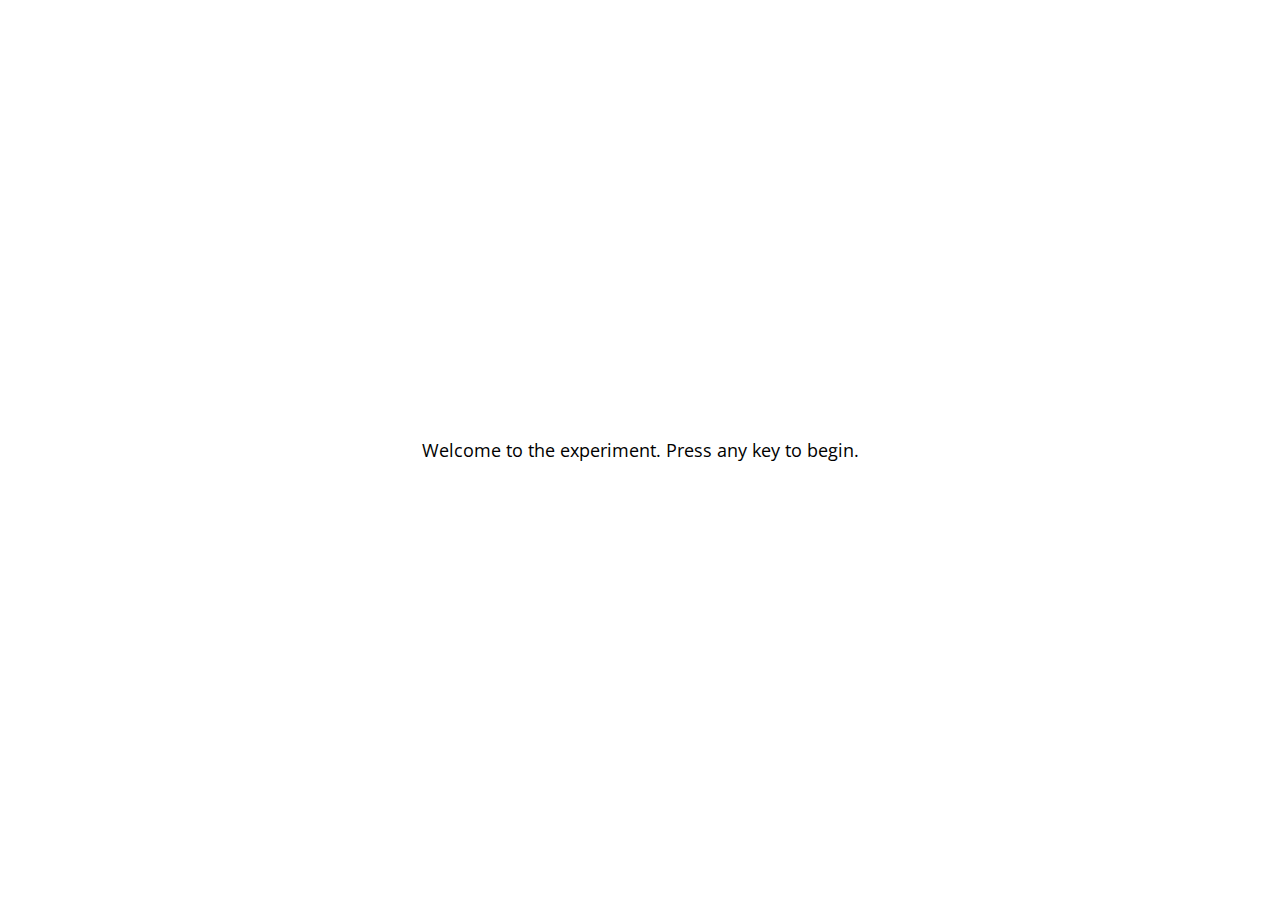
<file: jspsych/examples/demo-simple-rt-task.html>
<!DOCTYPE html>
<html>
  <head>
    <title>My experiment</title>
    <script src="../jspsych.js"></script>
    <script src="../plugins/jspsych-html-keyboard-response.js"></script>
    <script src="../plugins/jspsych-image-keyboard-response.js"></script>
    <link rel="stylesheet" href="../css/jspsych.css"></link>
  </head>
  <body></body>
  <script>

    /* create timeline */
    var timeline = [];

    /* define welcome message trial */
    var welcome_block = {
      type: "html-keyboard-response",
      stimulus: "Welcome to the experiment. Press any key to begin."
    };
    timeline.push(welcome_block);

    /* define instructions trial */
    var instructions = {
      type: "html-keyboard-response",
      stimulus: "<p>In this experiment, a circle will appear in the center " +
          "of the screen.</p><p>If the circle is <strong>blue</strong>, " +
          "press the letter F on the keyboard as fast as you can.</p>" +
          "<p>If the circle is <strong>orange</strong>, press the letter J " +
          "as fast as you can.</p>" +
          "<div style='width: 700px;'>"+
          "<div style='float: left;'><img src='img/blue.png'></img>" +
          "<p class='small'><strong>Press the F key</strong></p></div>" +
          "<div class='float: right;'><img src='img/orange.png'></img>" +
          "<p class='small'><strong>Press the J key</strong></p></div>" +
          "</div>"+
          "<p>Press any key to begin.</p>",
      post_trial_gap: 2000
    };
    timeline.push(instructions);

    /* test trials */

    var test_stimuli = [
      { stimulus: "img/blue.png", data: { test_part: 'test', correct_response: 'f' } },
      { stimulus: "img/orange.png", data: { test_part: 'test', correct_response: 'j' } }
    ];

    var fixation = {
      type: 'html-keyboard-response',
      stimulus: '<div style="font-size:60px;">+</div>',
      choices: jsPsych.NO_KEYS,
      trial_duration: function(){
        return jsPsych.randomization.sampleWithoutReplacement([250, 500, 750, 1000, 1250, 1500, 1750, 2000], 1)[0];
      },
      data: {test_part: 'fixation'}
    }

    var test = {
      type: "image-keyboard-response",
      stimulus: jsPsych.timelineVariable('stimulus'),
      choices: ['f', 'j'],
      data: jsPsych.timelineVariable('data'),
      on_finish: function(data){
        data.correct = data.key_press == jsPsych.pluginAPI.convertKeyCharacterToKeyCode(data.correct_response);
      },
    }

    var test_procedure = {
      timeline: [fixation, test],
      timeline_variables: test_stimuli,
      repetitions: 5,
      randomize_order: true
    }
    timeline.push(test_procedure);

    /* define debrief */

    var debrief_block = {
      type: "html-keyboard-response",
      stimulus: function() {

        var trials = jsPsych.data.get().filter({test_part: 'test'});
        var correct_trials = trials.filter({correct: true});
        var accuracy = Math.round(correct_trials.count() / trials.count() * 100);
        var rt = Math.round(correct_trials.select('rt').mean());

        return "<p>You responded correctly on "+accuracy+"% of the trials.</p>"+
        "<p>Your average response time was "+rt+"ms.</p>"+
        "<p>Press any key to complete the experiment. Thank you!</p>";

      }
    };
    timeline.push(debrief_block);

    /* start the experiment */
    jsPsych.init({
      timeline: timeline,
      on_finish: function() {
        jsPsych.data.displayData();
      }
    });
  </script>
</html>
</file>
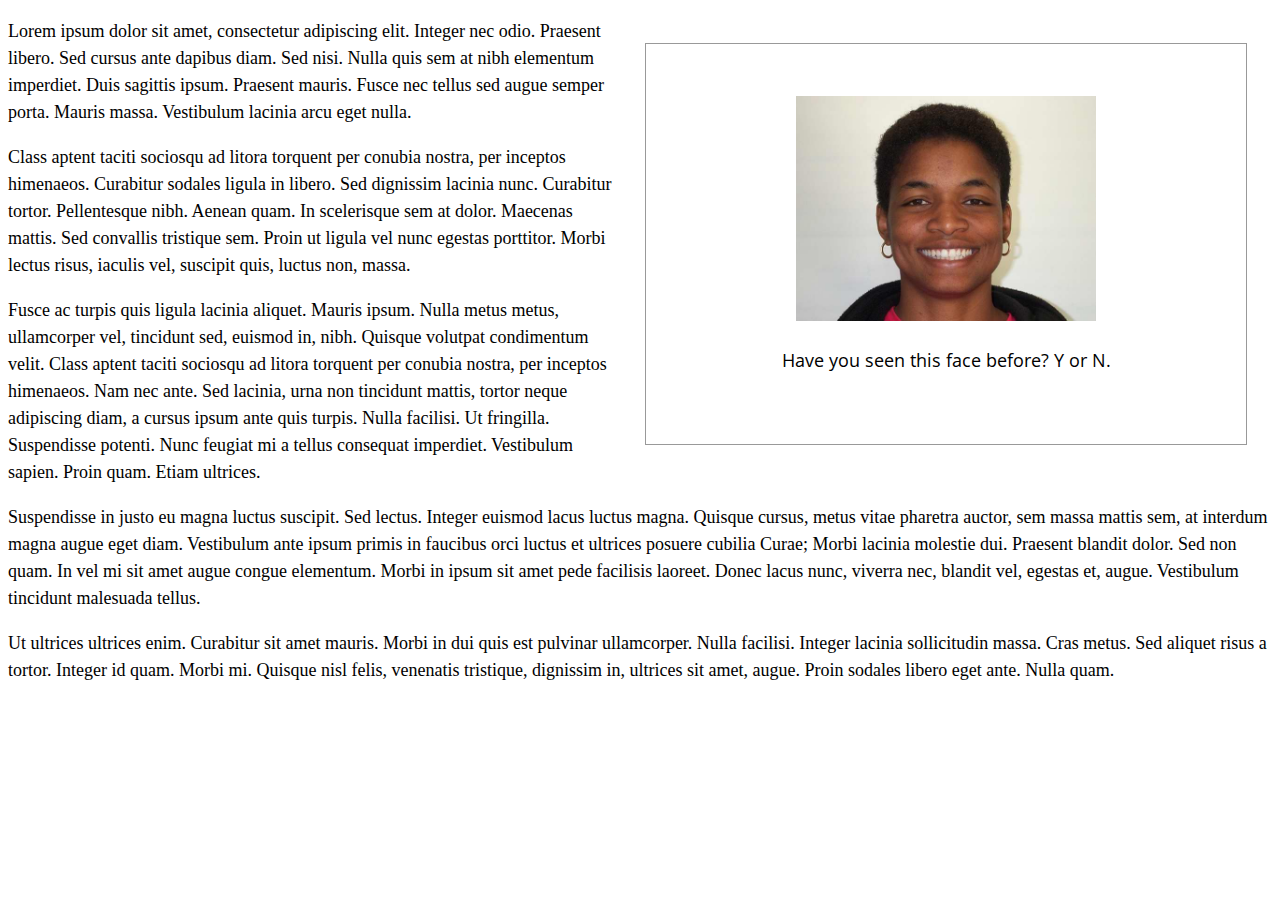
<file: jspsych/examples/display-element-to-embed-experiment.html>
<!DOCTYPE html>
<html>

<head>

  <script src="../jspsych.js"></script>
  <script src="../plugins/jspsych-image-keyboard-response.js"></script>
  <script src="../plugins/jspsych-html-keyboard-response.js"></script>
  <link rel="stylesheet" href="../css/jspsych.css"></link>
  <style>
    p { line-height: 1.5em; font-size: 18px; }
    img {
      width: 300px;
    }
    #jspsych-experiment { width: 600px; height: 400px; float: right; overflow: hidden; margin: 25px; border: 1px solid #999;}
  </style>
</head>

<body>
  <div id="jspsych-experiment"></div>
  <p>Lorem ipsum dolor sit amet, consectetur adipiscing elit. Integer nec odio. Praesent libero. Sed cursus ante dapibus diam. Sed nisi. Nulla quis sem at nibh elementum imperdiet. Duis sagittis ipsum. Praesent mauris. Fusce nec tellus sed augue semper porta. Mauris massa. Vestibulum lacinia arcu eget nulla. </p>

<p>Class aptent taciti sociosqu ad litora torquent per conubia nostra, per inceptos himenaeos. Curabitur sodales ligula in libero. Sed dignissim lacinia nunc. Curabitur tortor. Pellentesque nibh. Aenean quam. In scelerisque sem at dolor. Maecenas mattis. Sed convallis tristique sem. Proin ut ligula vel nunc egestas porttitor. Morbi lectus risus, iaculis vel, suscipit quis, luctus non, massa. </p>

<p>Fusce ac turpis quis ligula lacinia aliquet. Mauris ipsum. Nulla metus metus, ullamcorper vel, tincidunt sed, euismod in, nibh. Quisque volutpat condimentum velit. Class aptent taciti sociosqu ad litora torquent per conubia nostra, per inceptos himenaeos. Nam nec ante. Sed lacinia, urna non tincidunt mattis, tortor neque adipiscing diam, a cursus ipsum ante quis turpis. Nulla facilisi. Ut fringilla. Suspendisse potenti. Nunc feugiat mi a tellus consequat imperdiet. Vestibulum sapien. Proin quam. Etiam ultrices. </p>

<p>Suspendisse in justo eu magna luctus suscipit. Sed lectus. Integer euismod lacus luctus magna. Quisque cursus, metus vitae pharetra auctor, sem massa mattis sem, at interdum magna augue eget diam. Vestibulum ante ipsum primis in faucibus orci luctus et ultrices posuere cubilia Curae; Morbi lacinia molestie dui. Praesent blandit dolor. Sed non quam. In vel mi sit amet augue congue elementum. Morbi in ipsum sit amet pede facilisis laoreet. Donec lacus nunc, viverra nec, blandit vel, egestas et, augue. Vestibulum tincidunt malesuada tellus. </p>

<p>Ut ultrices ultrices enim. Curabitur sit amet mauris. Morbi in dui quis est pulvinar ullamcorper. Nulla facilisi. Integer lacinia sollicitudin massa. Cras metus. Sed aliquet risus a tortor. Integer id quam. Morbi mi. Quisque nisl felis, venenatis tristique, dignissim in, ultrices sit amet, augue. Proin sodales libero eget ante. Nulla quam. </p>
</body>


<script>
  var trial_1 = {
    type: 'image-keyboard-response',
    stimulus: 'img/happy_face_1.jpg',
    choices: [89, 78], // Y or N
    prompt: '<p>Have you seen this face before? Y or N.</p>'
  }

  var trial_2 = {
    type: 'image-keyboard-response',
    stimulus: 'img/happy_face_2.jpg',
    choices: [89, 78], // Y or N
    timing_response: 5000,
    prompt: '<p>Have you seen this face before? Y or N. (5s time limit).</p>'
  }

  var trial_3 = {
    type: 'html-keyboard-response',
    choices: jsPsych.NO_KEYS, // Y or N
    timing_response: 5000,
    prompt: '<p>No response allowed. 5s wait.</p>',
    stimulus: '<p>:)</p>',
    is_html: true
  }

  var node = {
    type: 'html-keyboard-response',
    timeline: [trial_1, trial_2, trial_3],
  }


  jsPsych.init({
    timeline: [node],
    display_element: 'jspsych-experiment',
    on_finish: function() {
      jsPsych.data.displayData();
    },
    default_iti: 250
  });
</script>

</html>
</file>
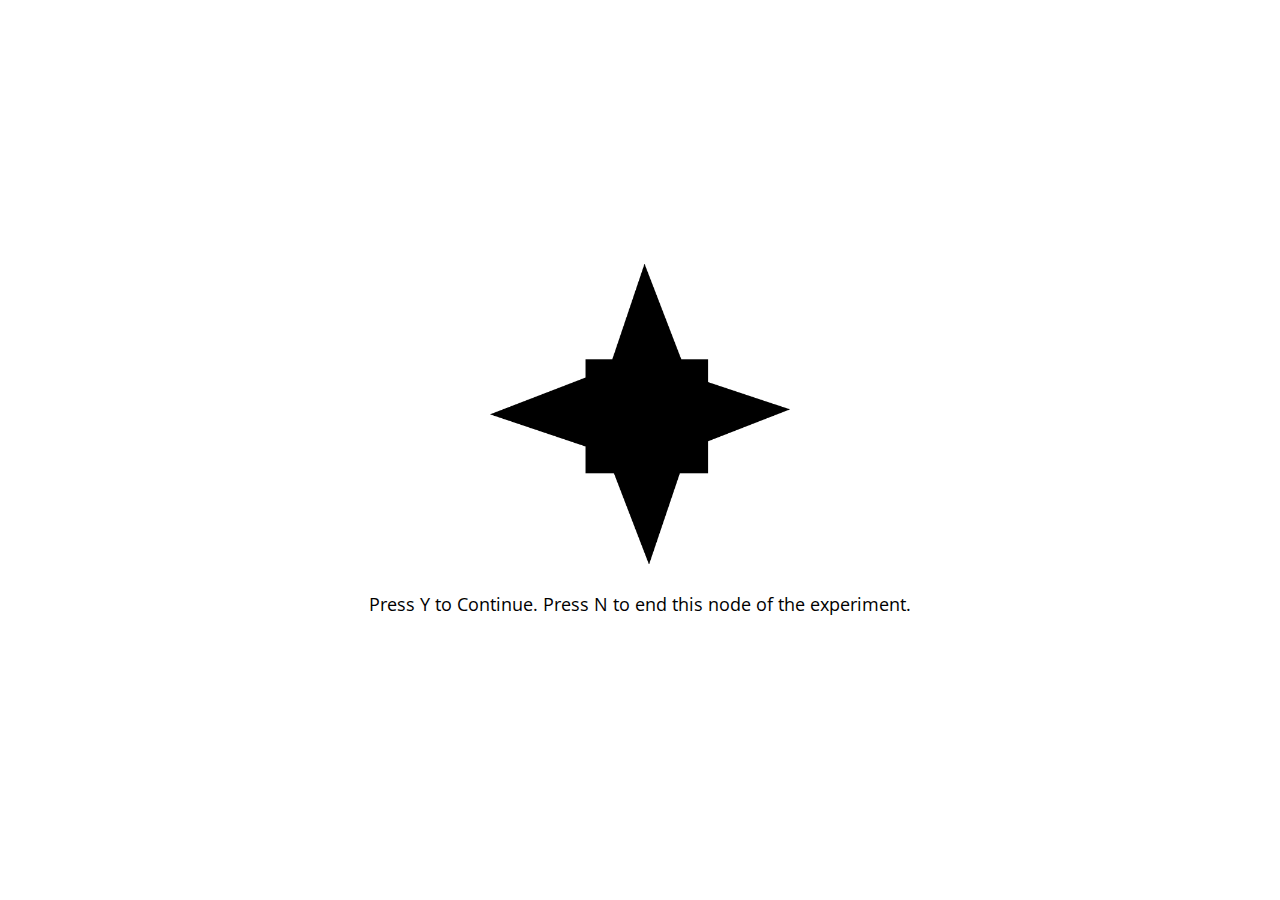
<file: jspsych/examples/end-active-node.html>
<!DOCTYPE html>
<html>

<head>

  <script src="../jspsych.js"></script>
  <script src="../plugins/jspsych-html-keyboard-response.js"></script>
  <script src="../plugins/jspsych-image-keyboard-response.js"></script>
  <link rel="stylesheet" href="../css/jspsych.css"></link>
  <style>
    img {
      width: 300px;
    }
  </style>
</head>
<body></body>
<script>
  var images = ["img/1.gif", "img/2.gif", "img/3.gif", "img/4.gif", "img/5.gif", "img/6.gif", "img/7.gif", "img/8.gif", "img/9.gif", "img/10.gif"];

  var trials = [];
  for (var i = 0; i < images.length; i++) {
    trials.push({
      stimulus: images[i]
    });
  }

  var block = {
    type: 'image-keyboard-response',
    choices: [89, 78], // Y or N
    prompt: '<p>Press Y to Continue. Press N to end this node of the experiment.</p>',
    on_finish: function(data) {
      if (data.key_press == 78) {
        jsPsych.endCurrentTimeline();
      }
    },
    timeline: trials
  }

  var after_block = {
    type: 'html-keyboard-response',
    stimulus: '<p>The next node</p>',
  }

  jsPsych.init({
    timeline: [block, after_block],
    on_finish: function() {
      jsPsych.data.displayData();
    }
  });
</script>

</html>
</file>
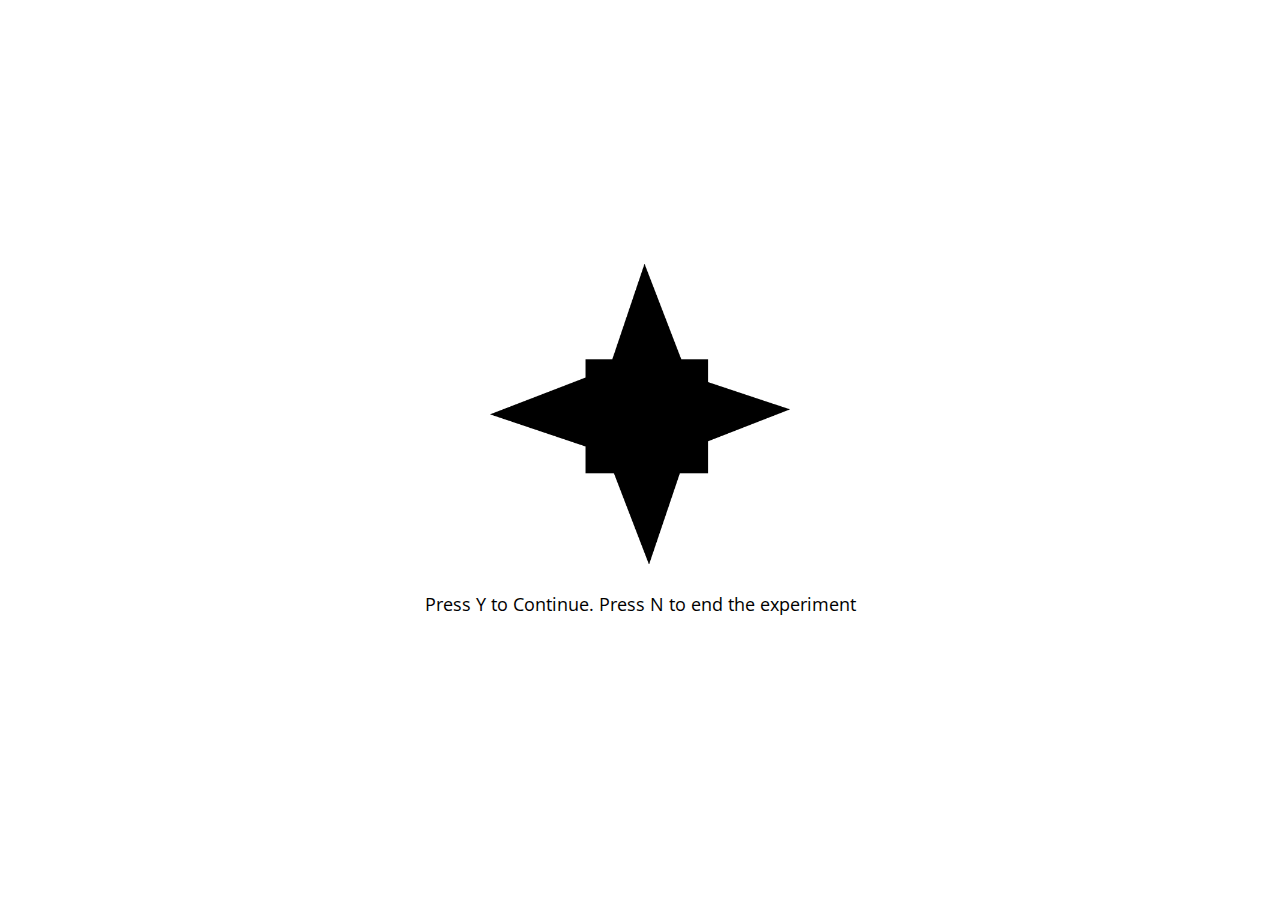
<file: jspsych/examples/end-experiment.html>
<!DOCTYPE html>
<html>

<head>
  <script src="../jspsych.js"></script>
  <script src="../plugins/jspsych-image-keyboard-response.js"></script>
  <link rel="stylesheet" href="../css/jspsych.css"></link>
  <style>
    img {
      width: 300px;
    }
  </style>
</head>
<body></body>
<script>
  var images = ["img/1.gif", "img/2.gif", "img/3.gif", "img/4.gif", "img/5.gif", "img/6.gif", "img/7.gif", "img/8.gif", "img/9.gif", "img/10.gif"];

  var trials = [];
  for (var i = 0; i < images.length; i++) {
    trials.push({
      stimulus: images[i]
    });
  }

  var block = {
    type: 'image-keyboard-response',
    choices: [89, 78], // Y or N
    prompt: '<p>Press Y to Continue. Press N to end the experiment</p>',
    on_finish: function(data) {
      if (data.key_press == 78) {
        jsPsych.endExperiment('The experiment was ended. This is the end message.');
      }
    },
    timeline: trials
  }


  jsPsych.init({
    timeline: [block]
  });
</script>

</html>
</file>
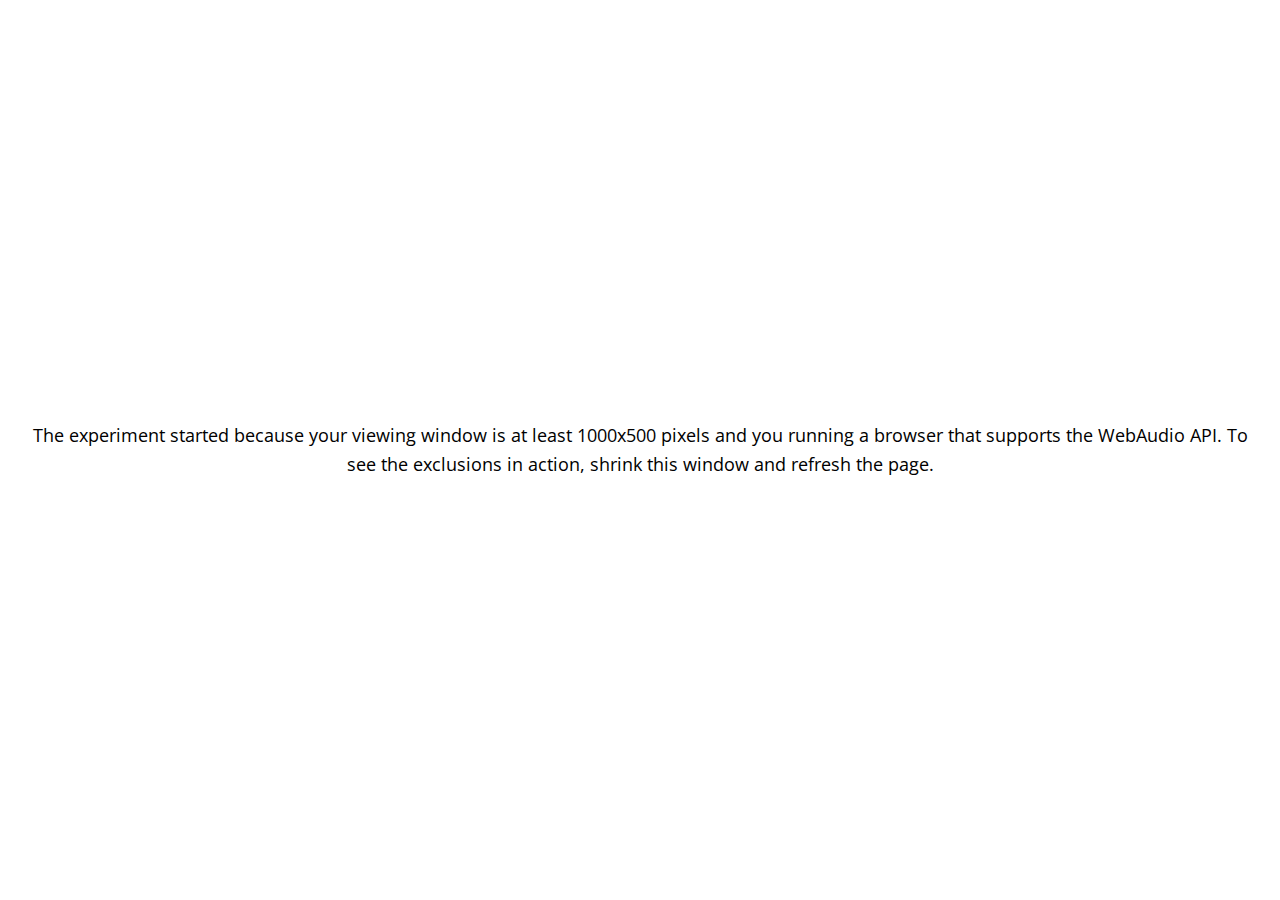
<file: jspsych/examples/exclusions.html>
<!DOCTYPE html>
<html>

<head>
  <script src="../jspsych.js"></script>
  <script src="../plugins/jspsych-html-keyboard-response.js"></script>
  <link rel="stylesheet" href="../css/jspsych.css"></link>
  <style>
    img {
      width: 300px;
    }
  </style>
</head>

<body>
</body>
<script>
  var trial_1 = {
    type: 'html-keyboard-response',
    stimulus: 'The experiment started because your viewing window is at least 1000x500 pixels and you running a browser that supports the WebAudio API. To see the exclusions in action, shrink this window and refresh the page.',
  }


  jsPsych.init({
    timeline: [trial_1],
    on_finish: function() {
      jsPsych.data.displayData();
    },
    exclusions: {
      min_width: 1000,
      min_height: 500,
      audio: true
    },
    default_iti: 250
  });
</script>

</html>
</file>
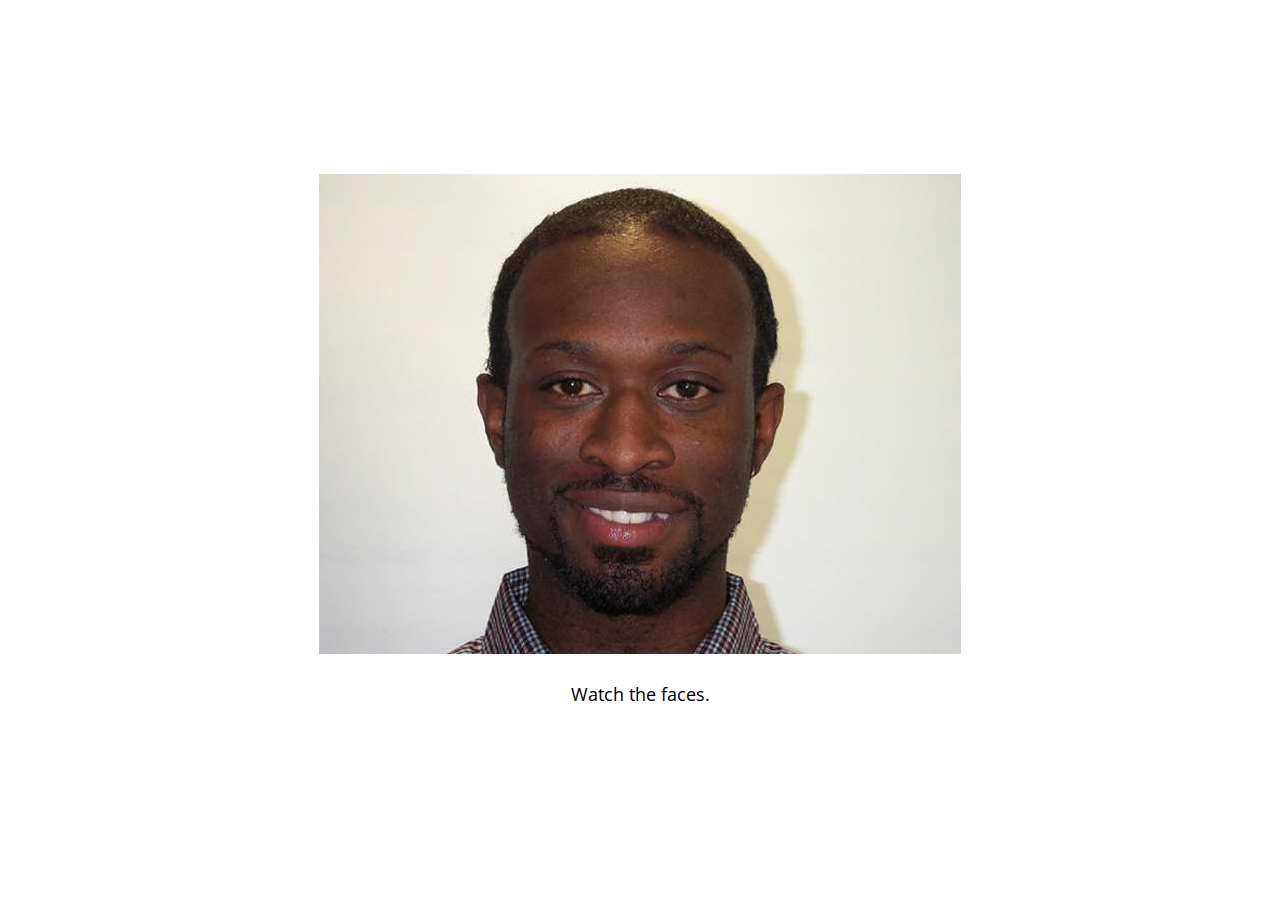
<file: jspsych/examples/jspsych-animation.html>
<!DOCTYPE html>
<html>
<head>
  <script src="../jspsych.js"></script>
  <script src="../plugins/jspsych-animation.js"></script>
  <link rel="stylesheet" href="../css/jspsych.css"></link>
</head>
<body></body>
<script>

  var animation_trial = {
    type: 'animation',
    stimuli: ['img/happy_face_1.jpg', 'img/happy_face_2.jpg', 'img/happy_face_3.jpg', 'img/happy_face_4.jpg'],
    sequence_reps: 3,
    frame_time: 300,
    prompt: '<p>Watch the faces.</p>'
  };


  jsPsych.init({
    timeline: [animation_trial],
    on_finish: function() {
      jsPsych.data.displayData();
    }
  });

</script>

</html>
</file>
<file: jspsych/css/jspsych.css>
/*
 * CSS for jsPsych experiments.
 *
 * This stylesheet provides minimal styling to make jsPsych
 * experiments look polished without any additional styles.
 */

 @import url(https://fonts.googleapis.com/css?family=Open+Sans:400italic,700italic,400,700);

/* Container holding jsPsych content */

 .jspsych-display-element {
   display: flex;
   flex-direction: column;
   overflow-y: auto;
 }

 .jspsych-display-element:focus {
   outline: none;
 }

 .jspsych-content-wrapper {
   display: flex;
   margin: auto;
   flex: 1 1 100%;
   width: 100%;
 }

 .jspsych-content {
   max-width: 95%; /* this is mainly an IE 10-11 fix */
   text-align: center;
   margin: auto; /* this is for overflowing content */
 }

 .jspsych-top {
   align-items: flex-start;
 }

 .jspsych-middle {
   align-items: center;
 }

/* fonts and type */

.jspsych-display-element {
  font-family: 'Open Sans', 'Arial', sans-serif;
  font-size: 18px;
  line-height: 1.6em;
}

/* Form elements like input fields and buttons */

.jspsych-display-element input[type="text"] {
  font-family: 'Open Sans', 'Arial', sans-serif;
  font-size: 14px;
}

/* borrowing Bootstrap style for btn elements, but combining styles a bit */
.jspsych-btn {
  display: inline-block;
  padding: 6px 12px;
  margin: 0px;
  font-size: 14px;
  font-weight: 400;
  font-family: 'Open Sans', 'Arial', sans-serif;
  cursor: pointer;
  line-height: 1.4;
  text-align: center;
  white-space: nowrap;
  vertical-align: middle;
  background-image: none;
  border: 1px solid transparent;
  border-radius: 4px;
  color: #333;
  background-color: #fff;
  border-color: #ccc;
}

.jspsych-btn:hover {
  background-color: #ddd;
  border-color: #aaa;
}

.jspsych-btn:disabled {
  background-color: #eee;
  color: #aaa;
  border-color: #ccc;
  cursor: not-allowed;
}

/* jsPsych progress bar */

#jspsych-progressbar-container {
  color: #555;
  border-bottom: 1px solid #dedede;
  background-color: #f9f9f9;
  margin-bottom: 1em;
  text-align: center;
  padding: 8px 0px;
  width: 100%;
  line-height: 1em;
}
#jspsych-progressbar-container span {
  font-size: 14px;
  padding-right: 14px;
}
#jspsych-progressbar-outer {
  background-color: #eee;
  width: 50%;
  margin: auto;
  height: 14px;
  display: inline-block;
  vertical-align: middle;
  box-shadow: inset 0 1px 2px rgba(0,0,0,0.1);
}
#jspsych-progressbar-inner {
  background-color: #aaa;
  width: 0%;
  height: 100%;
}

/* Control appearance of jsPsych.data.displayData() */
#jspsych-data-display {
  text-align: left;
}
</file>
<file: styling.css>
/*for counter stuff */
html, body { width: 100%; height: 100%; margin: 0; padding: 0; }
#jspsych-target { width: 100%; height: 100%;}

.required{
    display: none;
}

.main_div{
    width: auto;
    height: 100%;
    margin:0 auto;
}

.mybutton{
    background: blue; 
    border: none; 
    color: white; 
    padding: 10px 28px; 
    text-align: center; 
    text-decoration: none; 
    display: inline-block; 
    font-size: 16px; 
    margin: 4px 2px; 
    cursor: pointer;
    border-radius: 20px; 
    border: 4px solid transparent;
    position: relative;
    left: 75%;
}

#jspsych-content{
    position: absolute;
    top: 35%;
    left: 50%;
    transform: translate(-50%, -50%);
    width: 50%; /* Adjust this as needed */
    height: 50%; /* Adjust this as needed */
}

.countdown-container {
    display: none;
    position: absolute;
    right: 10%;
    top: 10%;
    height: 5%; /* Adjust the height as needed */
    display: flex;
    justify-content: center; /* Center horizontally */
    align-items: center; /* Center vertically */
}

#count_down_text,
#count_down_number {

    font-size: 25px;
    display: inline-block;
}

#count_down_number {
    margin-left: 5px; /* Adjust this value to your preference */
}


.countdown-container_block3 {
    display: none;
    position: absolute;
    right: 10%;
    top: 10%;
    height: 5%; /* Adjust the height as needed */
    display: flex;
    justify-content: center; /* Center horizontally */
    align-items: center; /* Center vertically */

}

#count_down_text_block3,
#count_down_number_block3 {

    font-size: 25px;
    display: inline-block;
}

#count_down_number_block3 {
    margin-left: 5px; /* Adjust this value to your preference */
}


.jspsych-survey-multi-choice-option {
    display: flex; /* Use Flexbox */
    flex-direction: row; /* Arrange children in a row */
}

.jspsych-survey-multi-choice-text {
    order: 1; /* Make the label appear after the input */
    padding-left: 10px;
}

#input-0 {
    font-size: 20px; /* Adjust as needed */
}

.jspsych-btn{
    width: 150px; /* Adjust the width as needed */
    height: 50px; /* Adjust the height as needed */
    font-size: 20px; /* Adjust the font size as needed */
}


.button1 {
    background-color: #e7e7e7;
   color: black;
   border-radius: 15px;
   padding: 15px 32px;
   text-align: center;
   box-shadow: 0 9px #999;
   border: none;
   font-size: 16px;
   /* margin: 4px 10px;*/
   margin: 0px 10px;
}

.button1:hover {background-color: #A9A9A9}
.button1:active {
background-color: #A9A9A9;
box-shadow: 0 5px #666;
transform: translateY(4px);}


.button2 {
 background-color: #e7e7e7;
color: black;
border-radius: 15px;
padding: 15px 32px;
text-align: center;
box-shadow: 0 9px #999;
border: none;
font-size: 16px;
/* margin: 4px 10px; */
margin: 0px 10px;
cursor: pointer;
/* position: relative;
right: -250px;
top: 0px; */
}
.button2:hover {background-color: #A9A9A9}
.button2:active {
background-color: #A9A9A9;
box-shadow: 0 5px #666;
transform: translateY(4px);}

.question_number{
    font-size: 24px;
}
</file>
